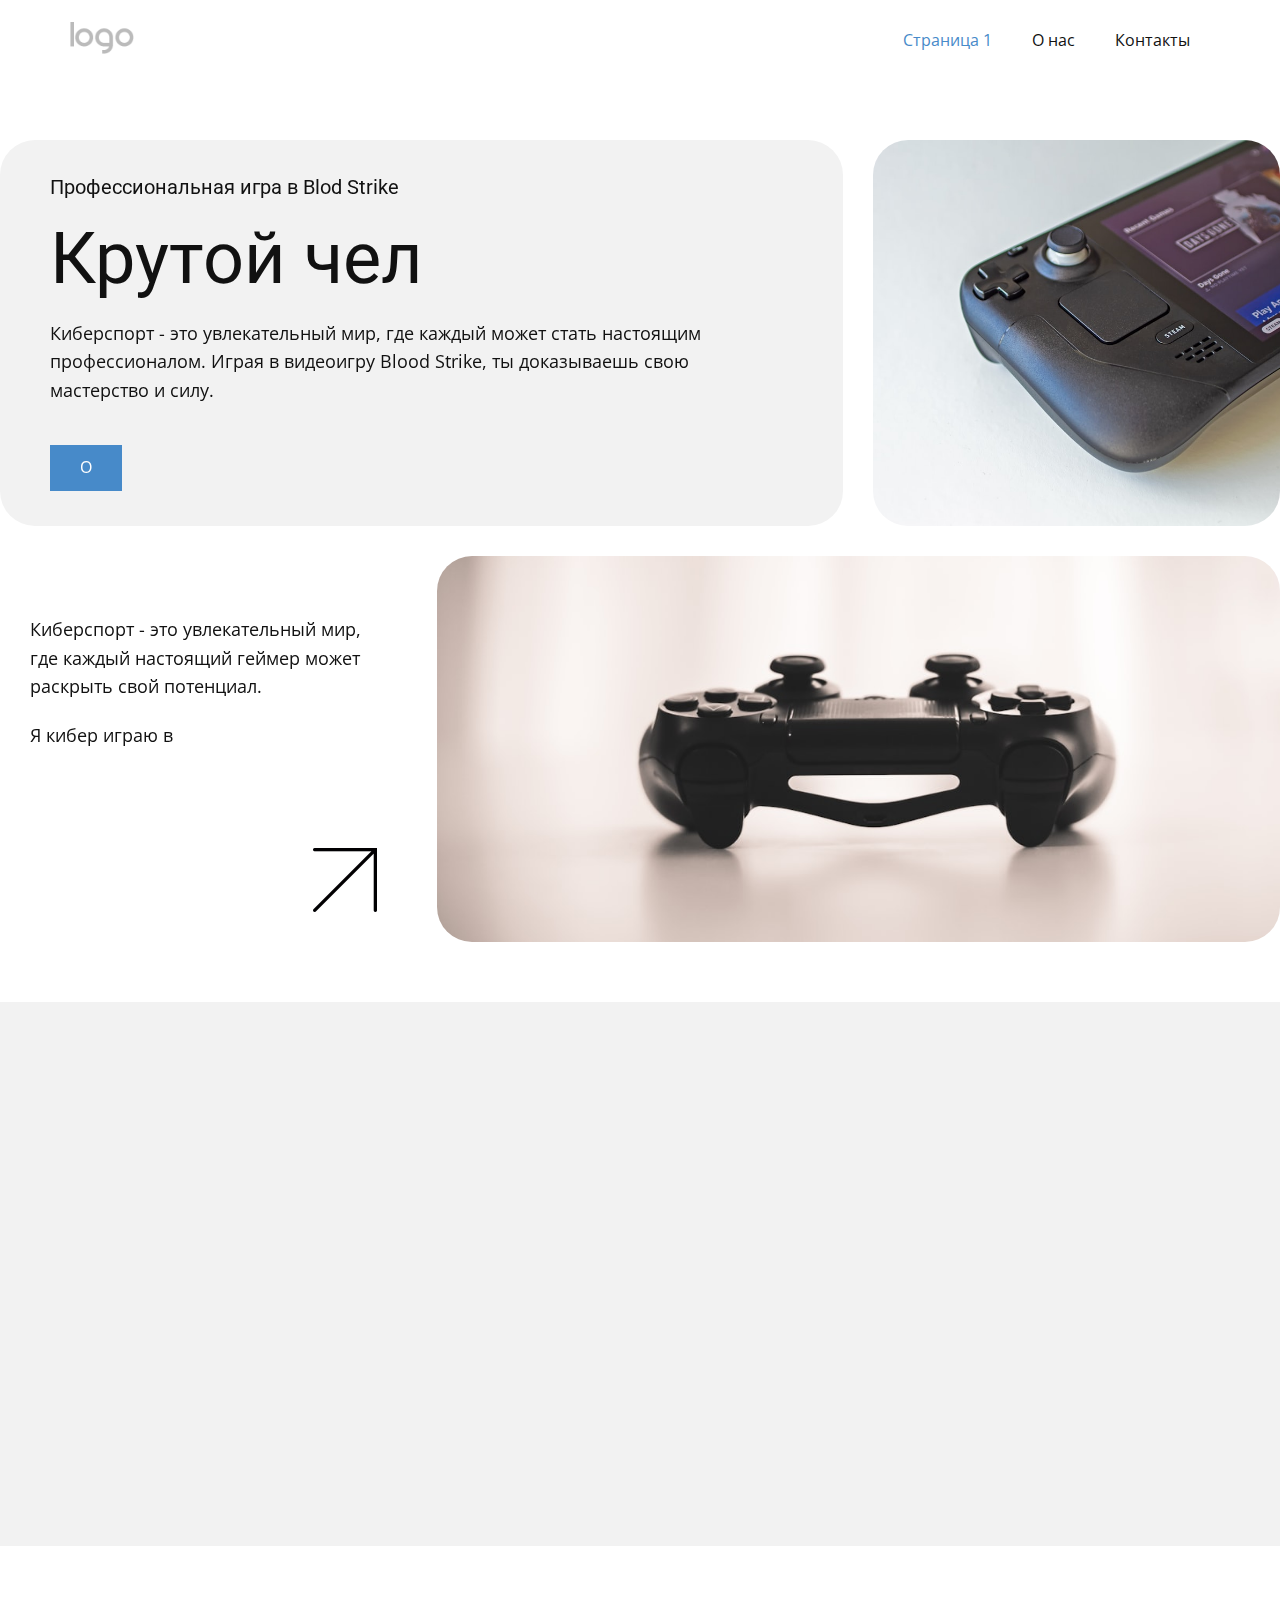
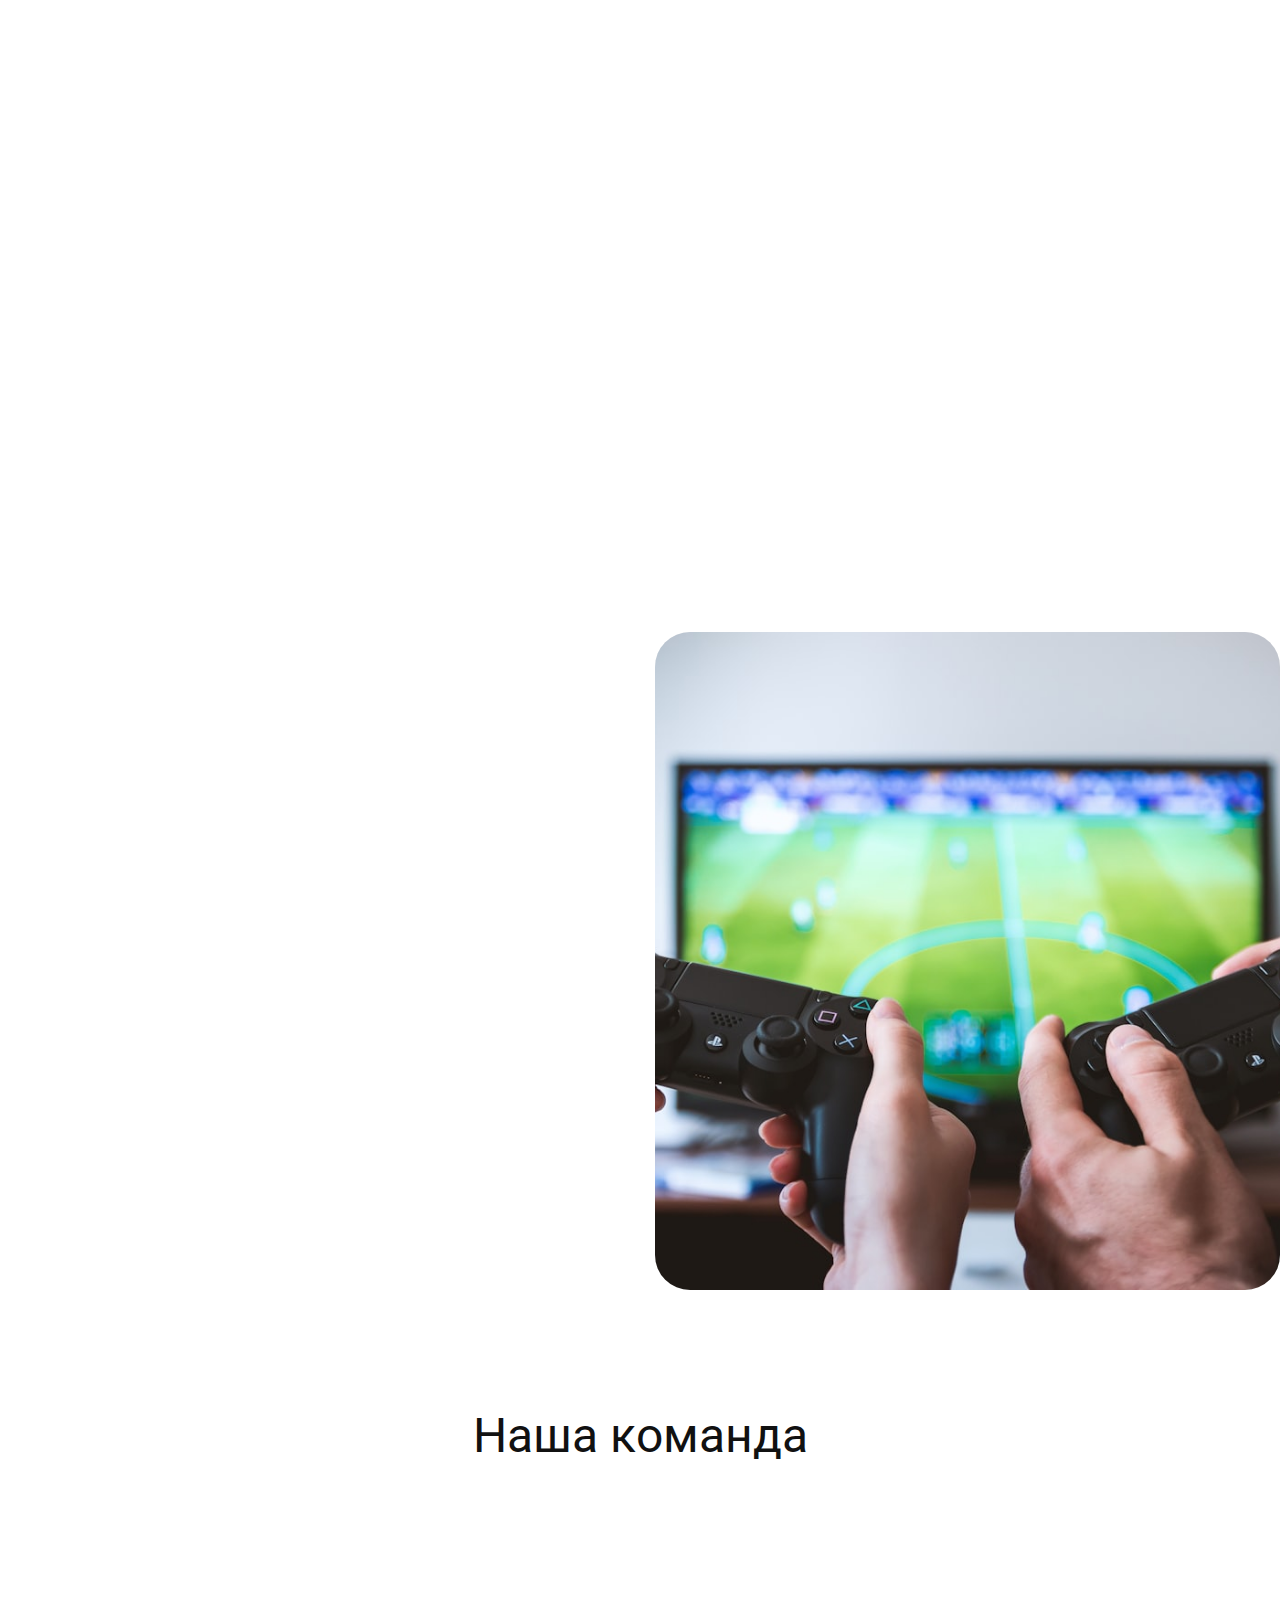
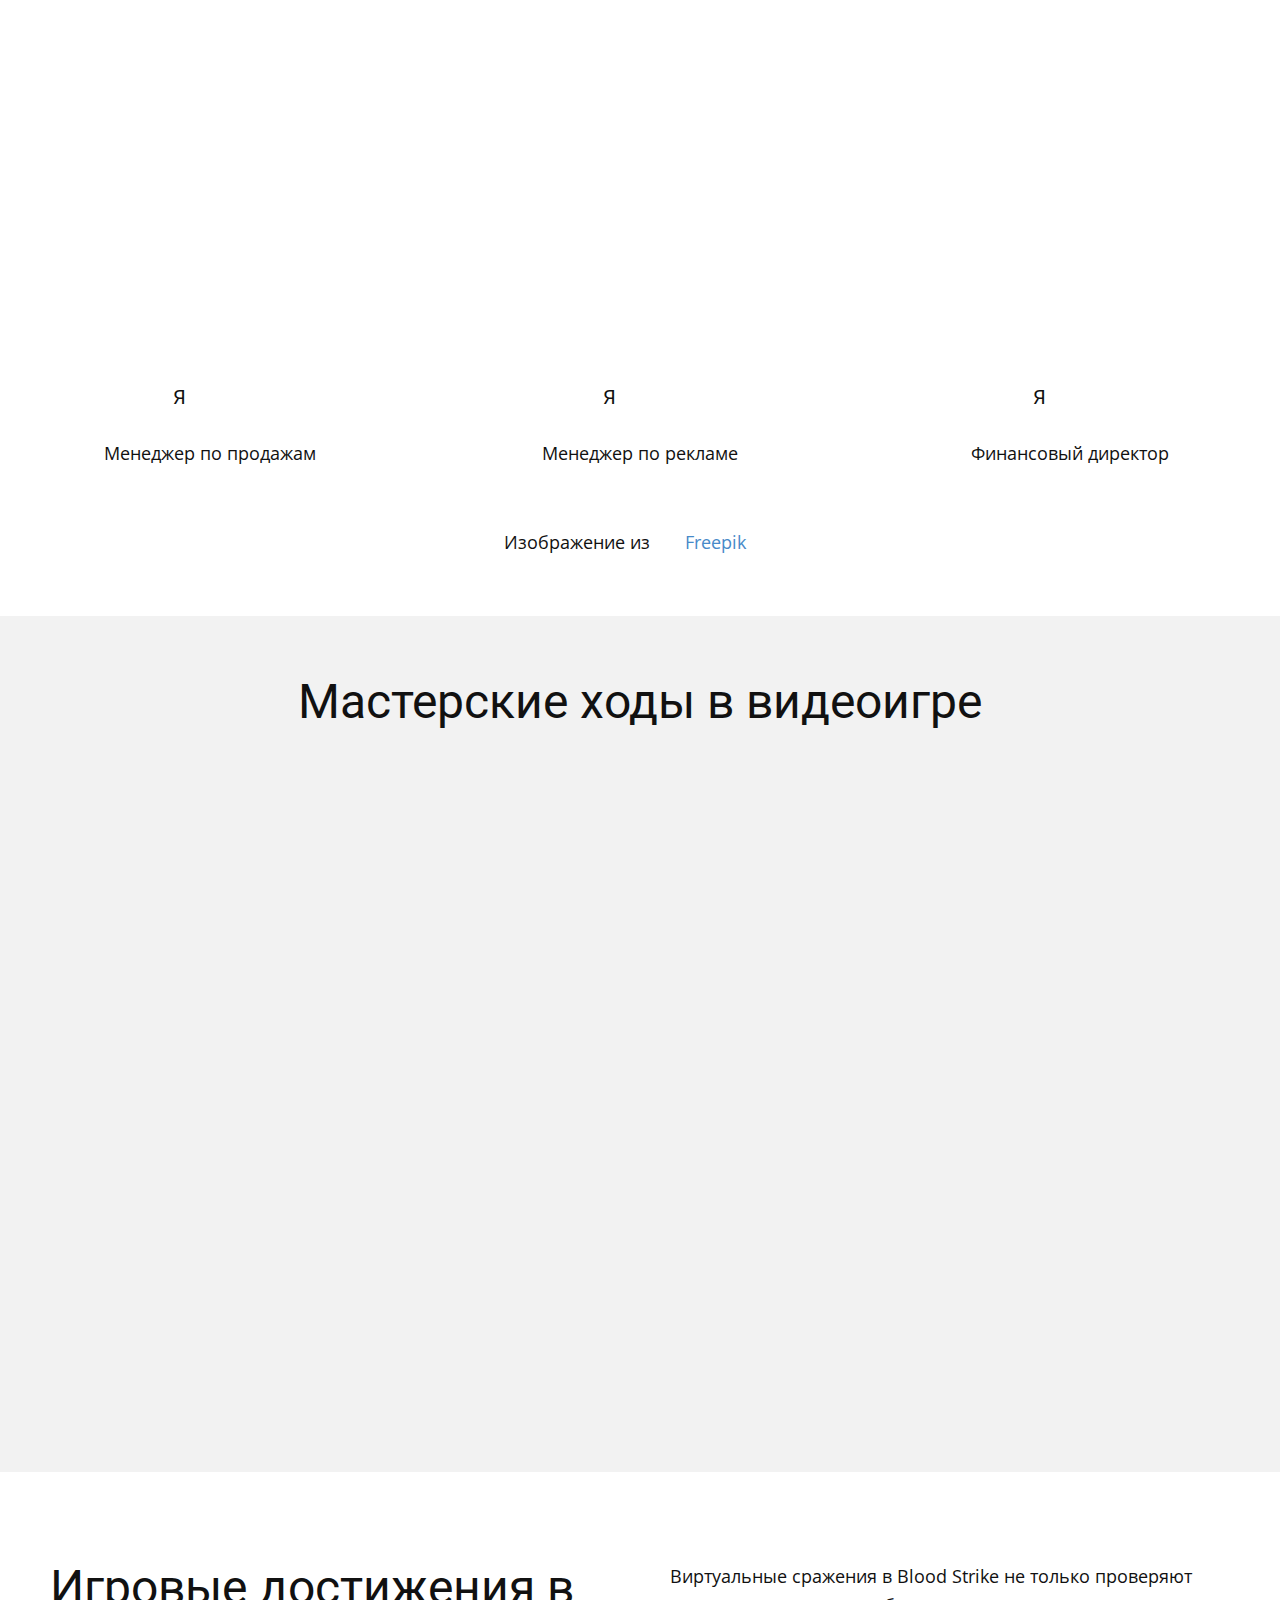
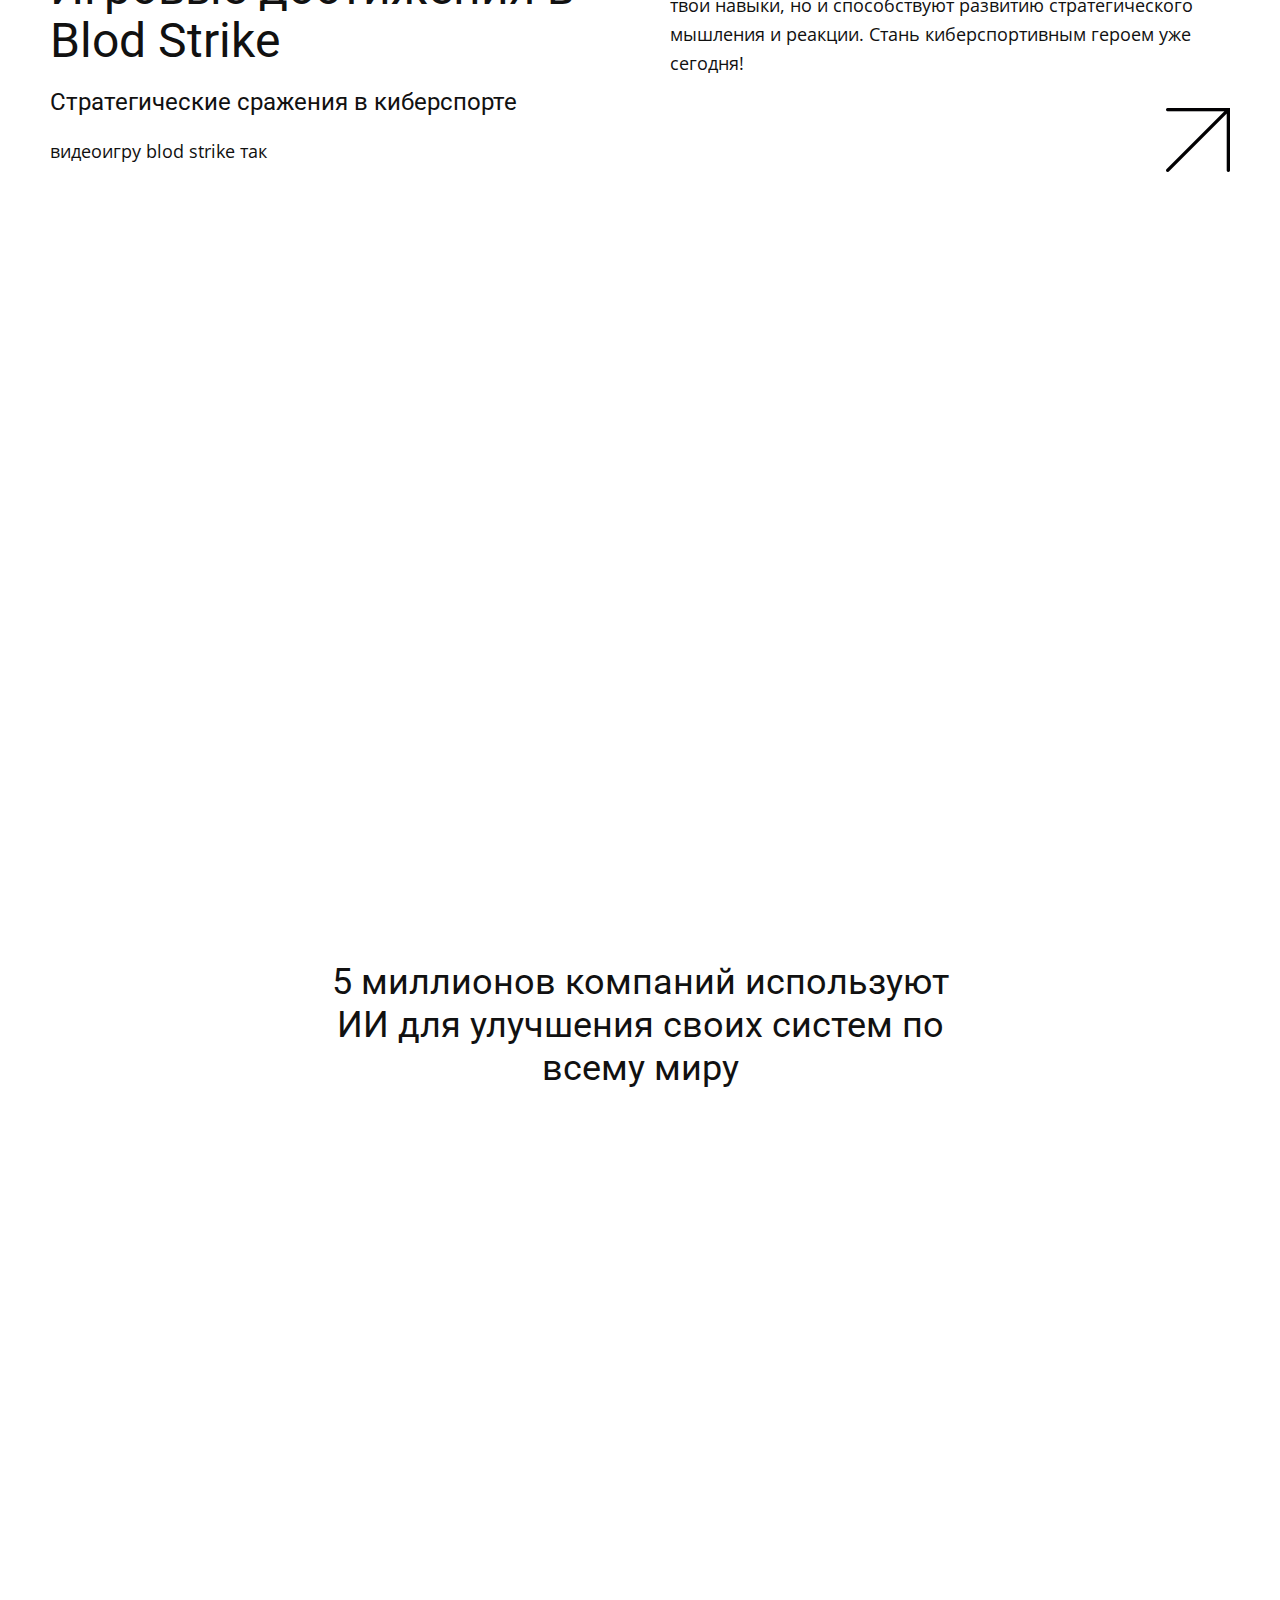
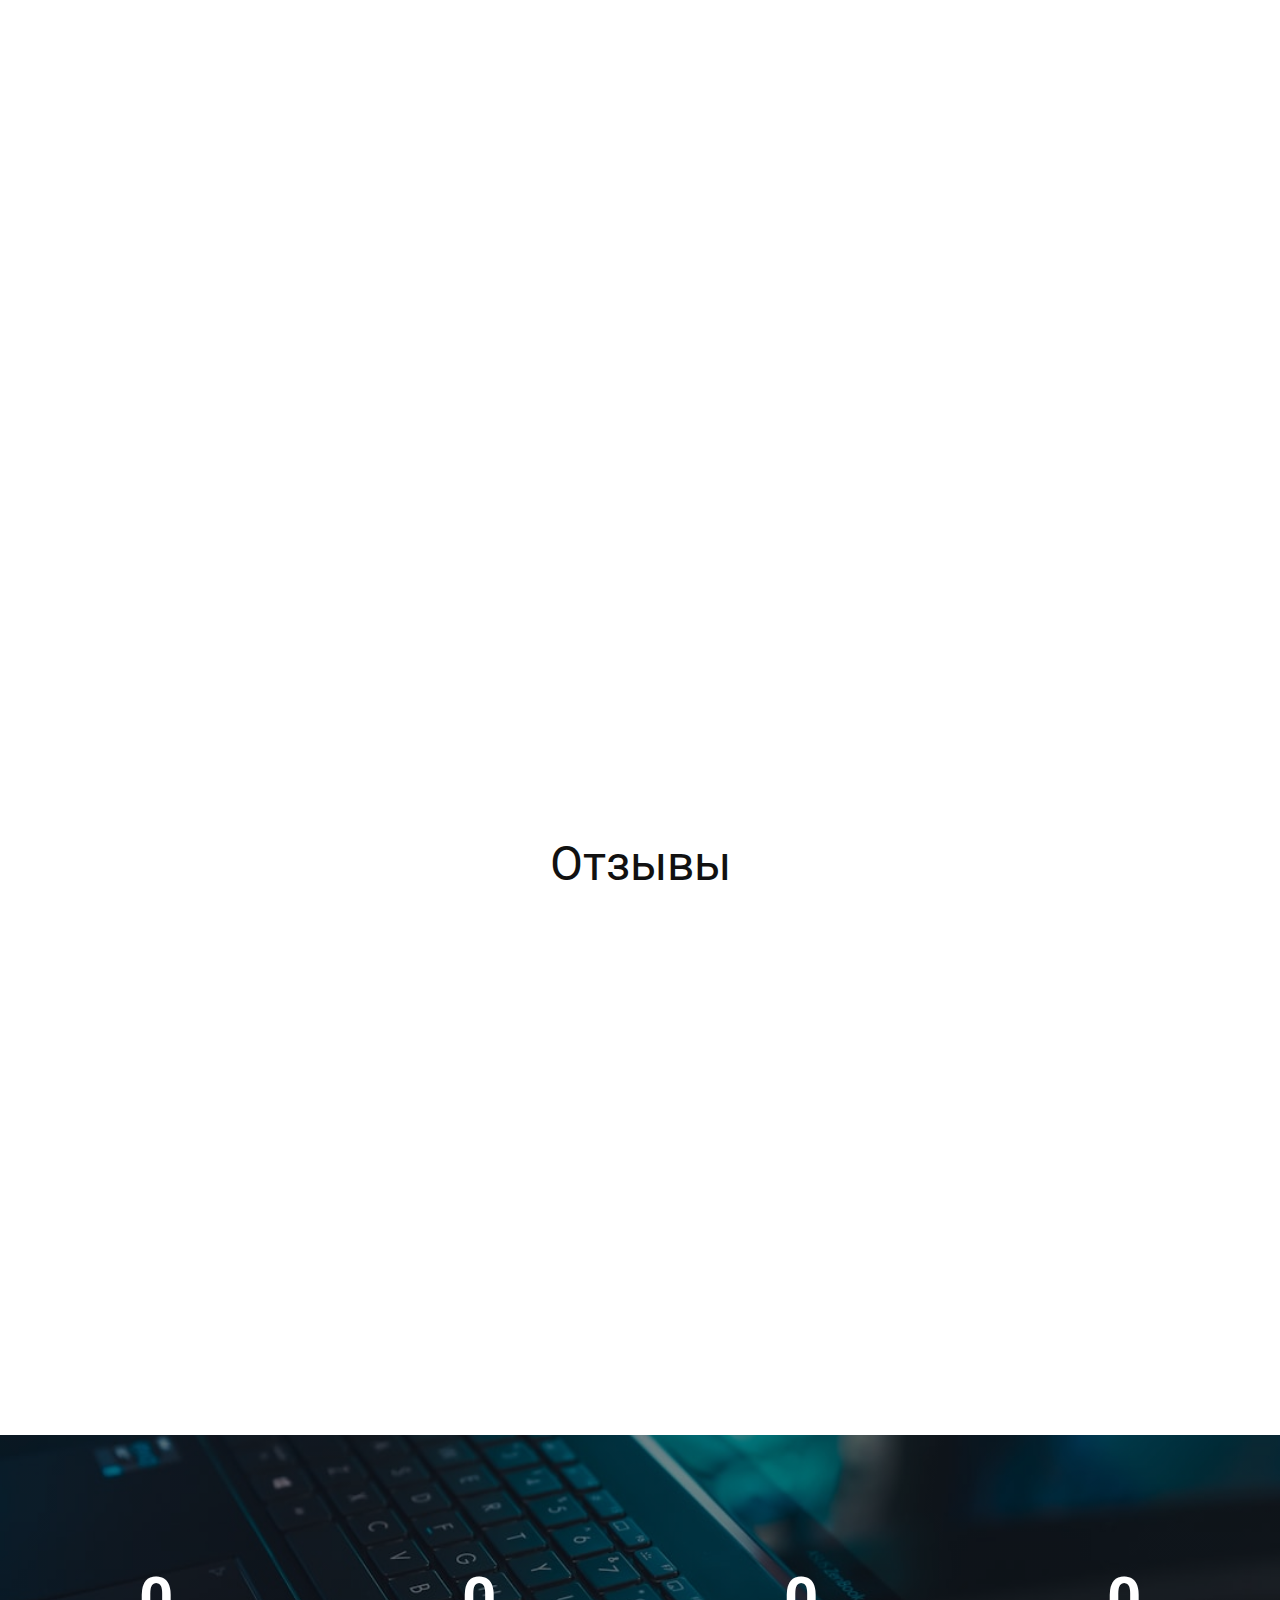
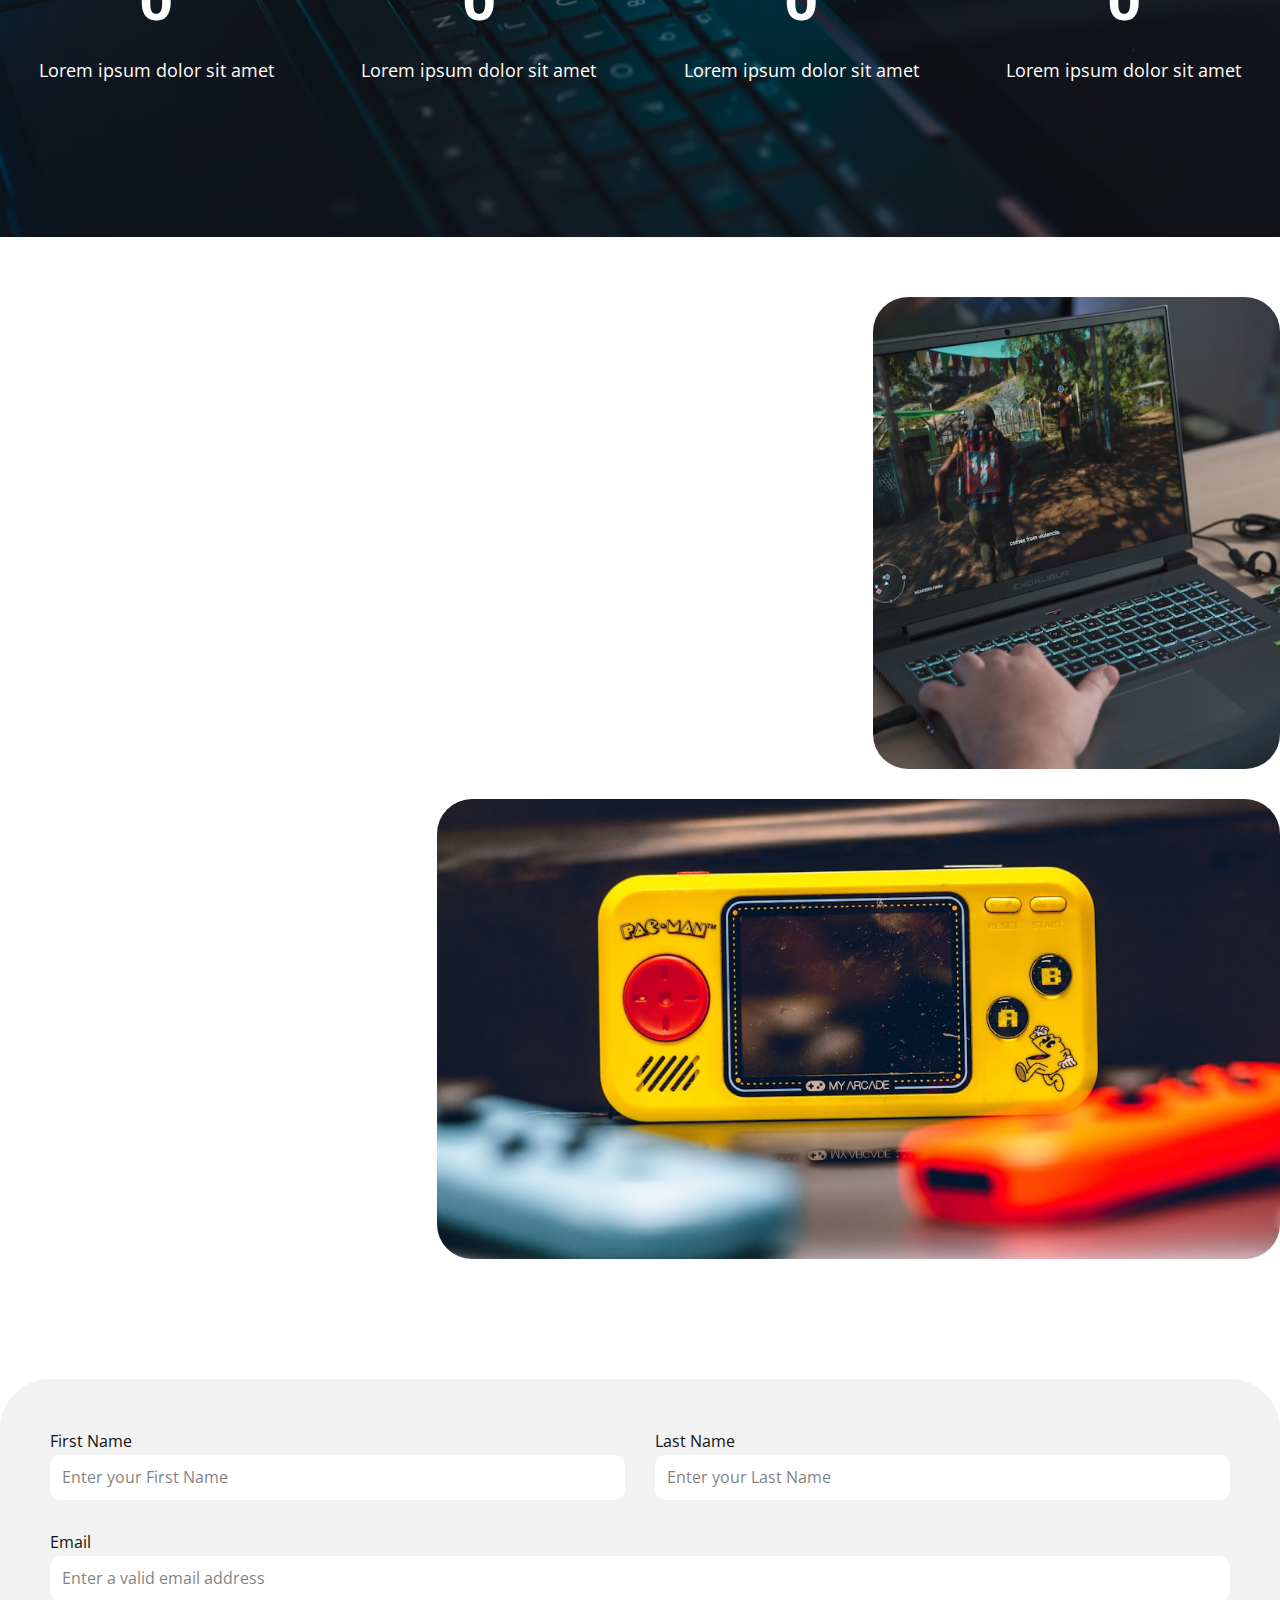
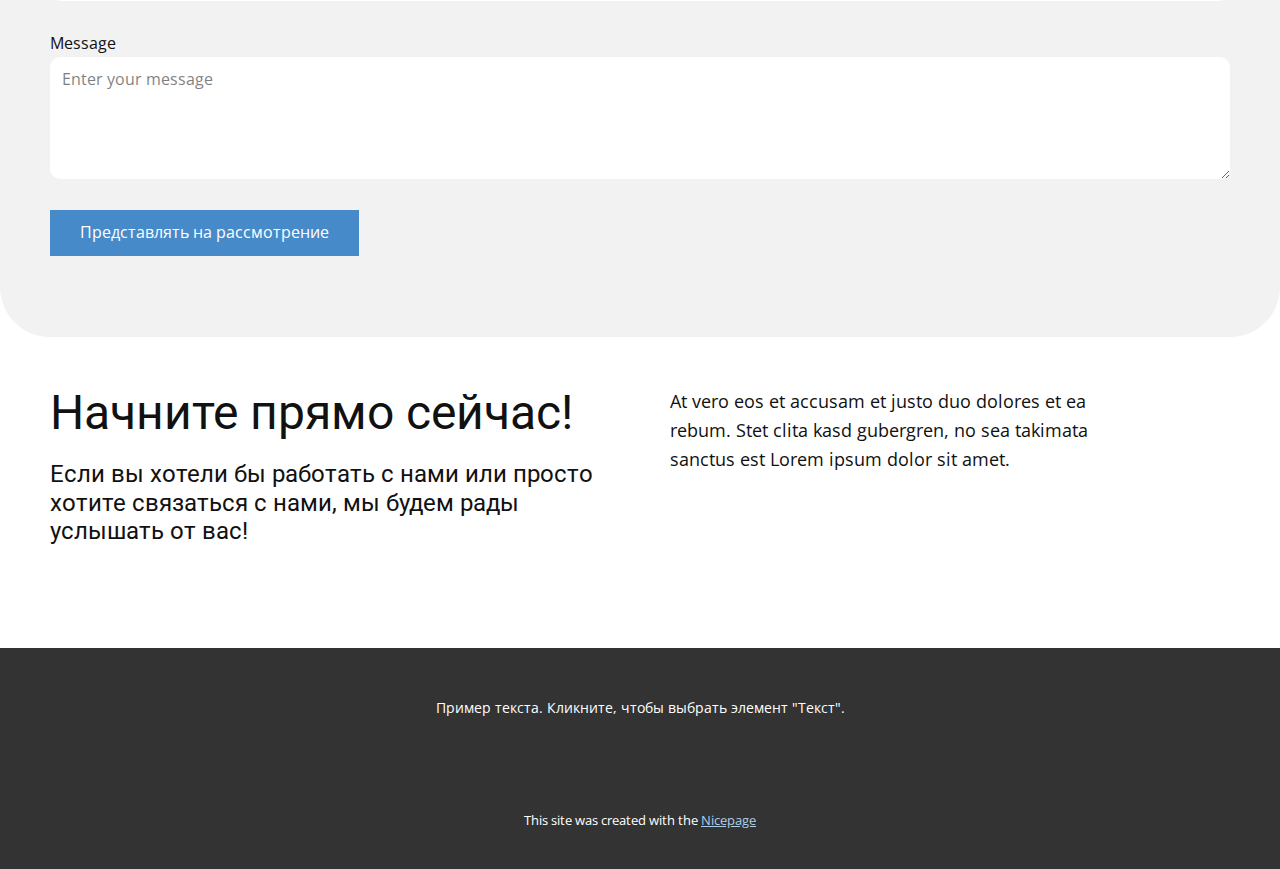
<file: index.html>
<!DOCTYPE html>
<html style="font-size: 16px;" lang="ru"><head>
    <meta name="viewport" content="width=device-width, initial-scale=1.0">
    <meta charset="utf-8">
    <meta name="keywords" content="Крутой чел, Геймер стайл, Наша команда, Мастерские ходы в видеоигре, Игровые достижения в Blod Strike, Отзывы, Экшн мастер, Начните прямо сейчас!">
    <meta name="description" content="">
    <title>Страница 1</title>
    <link rel="stylesheet" href="nicepage.css" media="screen">
<link rel="stylesheet" href="index.css" media="screen">
    <script class="u-script" type="text/javascript" src="jquery.js" defer=""></script>
    <script class="u-script" type="text/javascript" src="nicepage.js" defer=""></script>
    <meta name="generator" content="Nicepage 6.21.1, nicepage.com">
    <meta name="referrer" content="origin">
    <link id="u-theme-google-font" rel="stylesheet" href="https://fonts.googleapis.com/css?family=Roboto:100,100i,300,300i,400,400i,500,500i,700,700i,900,900i|Open+Sans:300,300i,400,400i,500,500i,600,600i,700,700i,800,800i">
    
    
    
    
    
    
    
    
    
    
    
    
    
    
    
    <script type="application/ld+json">{
		"@context": "http://schema.org",
		"@type": "Organization",
		"name": "",
		"logo": "images/default-logo.png"
}</script>
    <meta name="theme-color" content="#478ac9">
    <meta property="og:title" content="Страница 1">
    <meta property="og:type" content="website">
  <meta data-intl-tel-input-cdn-path="intlTelInput/"></head>
  <body data-home-page="Страница-1.html" data-home-page-title="Страница 1" data-path-to-root="./" data-include-products="false" class="u-body u-xl-mode" data-lang="ru"><header class="u-clearfix u-header u-header" id="sec-9d9e"><div class="u-clearfix u-sheet u-valign-middle u-sheet-1">
        <a href="#" class="u-image u-logo u-image-1">
          <img src="images/default-logo.png" class="u-logo-image u-logo-image-1">
        </a>
        <nav class="u-menu u-menu-dropdown u-offcanvas u-menu-1">
          <div class="menu-collapse" style="font-size: 1rem; letter-spacing: 0px;">
            <a class="u-button-style u-custom-left-right-menu-spacing u-custom-padding-bottom u-custom-top-bottom-menu-spacing u-hamburger-link u-nav-link u-text-active-palette-1-base u-text-hover-palette-2-base" href="#">
              <svg class="u-svg-link" viewBox="0 0 24 24"><use xlink:href="#menu-hamburger"></use></svg>
              <svg class="u-svg-content" version="1.1" id="menu-hamburger" viewBox="0 0 16 16" x="0px" y="0px" xmlns:xlink="http://www.w3.org/1999/xlink" xmlns="http://www.w3.org/2000/svg"><g><rect y="1" width="16" height="2"></rect><rect y="7" width="16" height="2"></rect><rect y="13" width="16" height="2"></rect>
</g></svg>
            </a>
          </div>
          <div class="u-nav-container">
            <ul class="u-nav u-unstyled u-nav-1"><li class="u-nav-item"><a class="u-button-style u-nav-link u-text-active-palette-1-base u-text-hover-palette-2-base" href="./" style="padding: 10px 20px;">Страница 1</a>
</li><li class="u-nav-item"><a class="u-button-style u-nav-link u-text-active-palette-1-base u-text-hover-palette-2-base" href="О-нас.html" style="padding: 10px 20px;">О нас</a>
</li><li class="u-nav-item"><a class="u-button-style u-nav-link u-text-active-palette-1-base u-text-hover-palette-2-base" href="Контакты.html" style="padding: 10px 20px;">Контакты</a>
</li></ul>
          </div>
          <div class="u-nav-container-collapse">
            <div class="u-black u-container-style u-inner-container-layout u-opacity u-opacity-95 u-sidenav">
              <div class="u-inner-container-layout u-sidenav-overflow">
                <div class="u-menu-close"></div>
                <ul class="u-align-center u-nav u-popupmenu-items u-unstyled u-nav-2"><li class="u-nav-item"><a class="u-button-style u-nav-link" href="./">Страница 1</a>
</li><li class="u-nav-item"><a class="u-button-style u-nav-link" href="О-нас.html">О нас</a>
</li><li class="u-nav-item"><a class="u-button-style u-nav-link" href="Контакты.html">Контакты</a>
</li></ul>
              </div>
            </div>
            <div class="u-black u-menu-overlay u-opacity u-opacity-70"></div>
          </div>
        </nav>
      </div></header> 
    <section class="u-clearfix u-valign-middle u-section-1" id="sec-7e2e">
      <div class="data-layout-selected u-clearfix u-expanded-width u-gutter-30 u-layout-wrap u-layout-wrap-1">
        <div class="u-gutter-0 u-layout">
          <div class="u-layout-col">
            <div class="u-size-30">
              <div class="u-layout-row">
                <div class="u-container-style u-grey-5 u-layout-cell u-radius u-shape-round u-size-40 u-layout-cell-1" data-animation-name="flipIn" data-animation-duration="3000" data-animation-delay="0" data-animation-direction="X">
                  <div class="u-container-layout u-valign-middle u-container-layout-1">
                    <h5 class="u-text u-text-default u-text-1">Профессиональная игра в Blod Strike</h5>
                    <h1 class="u-text u-text-default u-text-2">Крутой чел</h1>
                    <p class="u-text u-text-3">Киберспорт - это увлекательный мир, где каждый может стать настоящим профессионалом. Играя в видеоигру Blood Strike, ты доказываешь свою мастерство и силу.</p>
                    <a href="#" class="u-btn u-button-style u-btn-1">О</a>
                  </div>
                </div>
                <div class="u-container-style u-image u-image-round u-layout-cell u-radius u-size-20 u-image-1" data-image-width="425" data-image-height="283">
                  <div class="u-container-layout u-container-layout-2"></div>
                </div>
              </div>
            </div>
            <div class="u-size-30">
              <div class="u-layout-row">
                <div class="u-container-style u-layout-cell u-size-20 u-layout-cell-3" data-animation-name="flipIn" data-animation-duration="3000" data-animation-delay="0" data-animation-direction="X">
                  <div class="u-container-layout u-valign-bottom-lg u-valign-bottom-md u-valign-bottom-xl u-valign-top-sm u-valign-top-xs u-container-layout-3">
                    <p class="u-text u-text-default u-text-4">Киберспорт - это увлекательный мир, где каждый настоящий геймер может раскрыть свой потенциал.</p>
                    <p class="u-text u-text-default u-text-5">Я кибер играю в</p><span class="u-file-icon u-icon u-icon-1"><img src="images/20959.png" alt=""></span>
                  </div>
                </div>
                <div class="u-container-style u-image u-image-round u-layout-cell u-radius u-size-40 u-image-2" data-image-width="425" data-image-height="283">
                  <div class="u-container-layout u-container-layout-4"></div>
                </div>
              </div>
            </div>
          </div>
        </div>
      </div>
    </section>
    <section class="u-clearfix u-container-align-center u-grey-5 u-valign-middle-lg u-valign-middle-xl u-valign-middle-xs u-section-2" id="sec-ed4f">
      <div class="u-expanded-width u-list u-list-1">
        <div class="u-repeater u-repeater-1">
          <div class="u-container-align-center u-container-style u-list-item u-radius u-repeater-item u-shape-round u-white u-list-item-1" data-animation-name="flipIn" data-animation-duration="1000" data-animation-direction="X">
            <div class="u-container-layout u-similar-container u-valign-middle u-container-layout-1"><span class="u-align-center u-file-icon u-icon u-icon-1"><img src="images/8637218.png" alt=""></span>
              <h5 class="u-align-center u-text u-text-default-sm u-text-default-xs u-text-1">Кибер игра</h5>
              <p class="u-align-center u-text u-text-2">Киберспорт - это увлекательный мир, где каждый настоящий геймер может раскрыть свой потенциал.</p>
            </div>
          </div>
          <div class="u-container-align-center u-container-style u-list-item u-radius u-repeater-item u-shape-round u-white u-list-item-2" data-animation-name="flipIn" data-animation-duration="3000" data-animation-delay="0" data-animation-direction="X">
            <div class="u-container-layout u-similar-container u-valign-middle u-container-layout-2"><span class="u-align-center u-file-icon u-icon u-icon-2"><img src="images/1304170.png" alt=""></span>
              <h5 class="u-align-center u-text u-text-default-sm u-text-default-xs u-text-3">Видео битва</h5>
              <p class="u-align-center u-text u-text-4">Играя в видеоигру Blood Strike, ты погружаешься в захватывающую атмосферу сражений и соревнований.</p>
            </div>
          </div>
          <div class="u-container-align-center u-container-style u-list-item u-radius u-repeater-item u-shape-round u-white u-list-item-3" data-animation-name="flipIn" data-animation-duration="1000" data-animation-direction="X">
            <div class="u-container-layout u-similar-container u-valign-middle u-container-layout-3"><span class="u-align-center u-file-icon u-icon u-icon-3"><img src="images/4944569.png" alt=""></span>
              <h5 class="u-align-center u-text u-text-default-sm u-text-default-xs u-text-5">Блод страйк</h5>
              <p class="u-align-center u-text u-text-6">Только крутой человек способен пройти сложные уровни и одержать победу над оппонентами.</p>
            </div>
          </div>
        </div>
      </div>
    </section>
    <section class="skrollable u-clearfix u-image u-parallax u-section-3" id="sec-6acf" data-image-width="425" data-image-height="283">
      <div class="u-clearfix u-sheet u-sheet-1"></div>
    </section>
    <section class="u-clearfix u-valign-middle u-section-4" id="sec-0cc5">
      <div class="data-layout-selected u-clearfix u-expanded-width u-gutter-30 u-layout-wrap u-layout-wrap-1">
        <div class="u-layout">
          <div class="u-layout-row">
            <div class="u-container-style u-grey-5 u-layout-cell u-radius u-shape-round u-size-30 u-layout-cell-1" data-animation-name="flipIn" data-animation-duration="3000" data-animation-delay="0" data-animation-direction="X">
              <div class="u-container-layout u-valign-bottom u-container-layout-1">
                <h2 class="u-text u-text-default u-text-1">Геймер стайл</h2>
                <h4 class="u-text u-text-2">Эпические поединки в киберспорте</h4>
                <p class="u-text u-text-3">Играя в видеоигру Blood Strike, ты погружаешься в захватывающую атмосферу сражений и соревнований.</p>
                <h6 class="u-text u-text-default u-text-4">Играю с увлечением в Blod Strike</h6>
              </div>
            </div>
            <div class="u-container-style u-gradient u-image u-layout-cell u-radius u-shape-round u-size-30 u-image-1" data-image-width="425" data-image-height="283">
              <div class="u-container-layout u-container-layout-2"></div>
            </div>
          </div>
        </div>
      </div>
    </section>
    <section class="u-align-center u-clearfix u-container-align-center u-valign-middle-lg u-valign-middle-md u-valign-middle-sm u-valign-middle-xl u-section-5" id="sec-d340">
      <h2 class="u-align-center u-text u-text-default u-text-1">Наша команда</h2>
      <div class="u-expanded-width u-list u-list-1">
        <div class="u-repeater u-repeater-1">
          <div class="u-align-center u-container-style u-list-item u-repeater-item">
            <div class="u-container-layout u-similar-container u-valign-top u-container-layout-1">
              <img alt="" class="u-expanded-width u-image u-image-round u-radius u-image-1" data-image-width="425" data-image-height="283" src="images/photo-1494666144702-70d86c6cf884.jpeg" data-animation-name="flipIn" data-animation-duration="1000" data-animation-direction="X">
              <h5 class="u-text u-text-2">Я </h5>
              <p class="u-text u-text-3">Менеджер по продажам</p>
            </div>
          </div>
          <div class="u-align-center u-container-style u-list-item u-repeater-item">
            <div class="u-container-layout u-similar-container u-valign-top u-container-layout-2">
              <img alt="" class="custom-expanded u-expanded-width u-image u-image-round u-radius u-image-2" data-image-width="425" data-image-height="283" src="images/photo-1727846990874-a0e0503d9dde.jpeg" data-animation-name="flipIn" data-animation-duration="3000" data-animation-delay="0" data-animation-direction="X">
              <h5 class="u-text u-text-4">Я </h5>
              <p class="u-text u-text-5">Менеджер по рекламе</p>
            </div>
          </div>
          <div class="u-align-center u-container-style u-list-item u-repeater-item">
            <div class="u-container-layout u-similar-container u-valign-top u-container-layout-3">
              <img alt="" class="u-expanded-width u-image u-image-round u-radius u-image-3" data-image-width="425" data-image-height="283" src="images/photo-1640301133815-4bec64fca33f.jpeg" data-animation-name="flipIn" data-animation-duration="1000" data-animation-direction="X">
              <h5 class="u-text u-text-6">Я </h5>
              <p class="u-text u-text-7">Финансовый директор</p>
            </div>
          </div>
        </div>
      </div>
      <p class="u-align-center u-text u-text-default u-text-8">Изображение из <a href="freepik.com" class="u-active-none u-border-none u-btn u-btn-1 u-button-link u-button-style u-hover-none u-none u-text-palette-1-base">Freepik</a>
        <br>
      </p>
    </section>
    <section class="u-clearfix u-grey-5 u-section-6" id="sec-d06e">
      <h2 class="u-align-center u-text u-text-default u-text-1">Мастерские ходы в видеоигре</h2>
      <div class="u-expanded-width u-list u-list-1">
        <div class="u-repeater u-repeater-1">
          <div class="u-container-style u-list-item u-radius u-repeater-item u-shape-round u-white u-list-item-1" data-animation-name="flipIn" data-animation-duration="3000" data-animation-delay="0" data-animation-direction="X">
            <div class="u-container-layout u-similar-container u-container-layout-1"><span class="u-align-left u-file-icon u-icon u-icon-rounded u-palette-1-base u-radius u-text-white u-icon-1"><img src="images/3483127-d1c058cb.png" alt=""></span>
              <h5 class="u-align-left u-text u-text-default u-text-2">Увлекаюсь киберспортом в игре</h5>
              <p class="u-align-left u-text u-text-3">Секрет успеха - это твои навыки, реакция и стратегия, которые приносят тебе победу.</p>
            </div>
          </div>
          <div class="u-container-style u-list-item u-radius u-repeater-item u-shape-round u-white u-list-item-2" data-animation-name="flipIn" data-animation-duration="1000" data-animation-direction="X">
            <div class="u-container-layout u-similar-container u-container-layout-2"><span class="u-align-left u-file-icon u-icon u-icon-rounded u-palette-1-base u-radius u-text-white u-icon-2"><img src="images/8593364-08248f1e.png" alt=""></span>
              <h5 class="u-align-left u-text u-text-default u-text-4">Блестящая игра в Blod Strike</h5>
              <p class="u-align-left u-text u-text-5">Каждая победа в киберспорте делает тебя сильнее и увереннее в своих силах.</p>
            </div>
          </div>
          <div class="u-container-style u-list-item u-radius u-repeater-item u-shape-round u-white u-list-item-3" data-animation-name="flipIn" data-animation-duration="1000" data-animation-direction="X">
            <div class="u-container-layout u-similar-container u-container-layout-3"><span class="u-align-left u-file-icon u-icon u-icon-rounded u-palette-1-base u-radius u-text-white u-icon-3"><img src="images/2591945-7b224637.png" alt=""></span>
              <h5 class="u-align-left u-text u-text-default u-text-6">Топовые баталии в видеоигре</h5>
              <p class="u-align-left u-text u-text-7">Стань лучшим в мире Blood Strike, докажи свою мастерство и завоюй славу победителя!</p>
            </div>
          </div>
        </div>
      </div>
    </section>
    <section class="skrollable u-clearfix u-container-align-center u-valign-top-md u-valign-top-sm u-valign-top-xs u-section-7" id="sec-644e">
      <div class="data-layout-selected u-clearfix u-expanded-width u-layout-wrap u-layout-wrap-1">
        <div class="u-layout">
          <div class="u-layout-row">
            <div class="u-container-align-left u-container-style u-layout-cell u-size-30 u-layout-cell-1">
              <div class="u-container-layout u-valign-top u-container-layout-1">
                <h2 class="u-align-left u-text u-text-1">Игровые достижения в Blod Strike</h2>
                <h4 class="u-align-left u-text u-text-2">Стратегические сражения в киберспорте</h4>
                <p class="u-align-left u-text u-text-3">видеоигру blod strike так</p>
              </div>
            </div>
            <div class="u-container-style u-layout-cell u-size-30 u-layout-cell-2">
              <div class="u-container-layout u-valign-bottom u-container-layout-2">
                <p class="u-align-left u-text u-text-4">Виртуальные сражения в Blood Strike не только проверяют твои навыки, но и способствуют развитию стратегического мышления и реакции. Стань киберспортивным героем уже сегодня!</p><span class="u-align-left u-file-icon u-icon u-icon-1"><img src="images/20959.png" alt=""></span>
              </div>
            </div>
          </div>
        </div>
      </div>
      <div class="skrollable u-container-style u-expanded-width u-gradient u-group u-image u-parallax u-radius u-shape-round u-image-1" data-image-width="425" data-image-height="284">
        <div class="u-container-layout u-container-layout-3"></div>
      </div>
    </section>
    <section class="u-align-center u-clearfix u-container-align-center u-valign-bottom-sm u-valign-bottom-xs u-section-8" id="sec-9278">
      <h3 class="u-align-center u-text u-text-1">5 миллионов компаний используют ИИ для улучшения своих систем по всему миру</h3>
      <div class="u-expanded-width u-list u-list-1">
        <div class="u-repeater u-repeater-1">
          <div class="u-container-align-center u-container-style u-grey-5 u-list-item u-radius u-repeater-item u-shape-round u-list-item-1" data-animation-name="flipIn" data-animation-duration="1000" data-animation-direction="X">
            <div class="u-container-layout u-similar-container u-valign-middle u-container-layout-1">
              <img class="u-image u-image-contain u-image-default u-image-1" src="images/logo4.png" alt="" data-image-width="274" data-image-height="131">
              <h5 class="u-align-center u-text u-text-default u-text-2">Оги</h5>
              <p class="u-align-center u-text u-text-default u-text-3"> Stet clita kasd gubergren, no sea takimata sanctus est Lorem ipsum dolor sit amet.</p>
            </div>
          </div>
          <div class="u-container-align-center u-container-style u-grey-5 u-list-item u-radius u-repeater-item u-shape-round u-list-item-2" data-animation-name="flipIn" data-animation-duration="1000" data-animation-direction="X">
            <div class="u-container-layout u-similar-container u-valign-middle u-container-layout-2">
              <img class="u-image u-image-contain u-image-default u-image-2" src="images/logo5.png" alt="" data-image-width="153" data-image-height="124">
              <h5 class="u-align-center u-text u-text-default u-text-4">Элементы</h5>
              <p class="u-align-center u-text u-text-default u-text-5"> Stet clita kasd gubergren, no sea takimata sanctus est Lorem ipsum dolor sit amet.</p>
            </div>
          </div>
          <div class="u-container-align-center u-container-style u-grey-5 u-list-item u-radius u-repeater-item u-shape-round u-list-item-3" data-animation-name="flipIn" data-animation-duration="2000" data-animation-delay="0" data-animation-direction="X">
            <div class="u-container-layout u-similar-container u-valign-middle u-container-layout-3">
              <img class="u-image u-image-contain u-image-default u-image-3" src="images/logo8.png" alt="" data-image-width="401" data-image-height="152">
              <h5 class="u-align-center u-text u-text-default u-text-6">Целостная жизнь<br>
              </h5>
              <p class="u-align-center u-text u-text-default u-text-7"> Stet clita kasd gubergren, no sea takimata sanctus est Lorem ipsum dolor sit amet.</p>
            </div>
          </div>
          <div class="u-container-align-center u-container-style u-grey-5 u-list-item u-radius u-repeater-item u-shape-round u-list-item-4" data-animation-name="flipIn" data-animation-duration="1000" data-animation-direction="X">
            <div class="u-container-layout u-similar-container u-valign-middle u-container-layout-4">
              <img class="u-image u-image-contain u-image-default u-image-4" src="images/logo6.png" alt="" data-image-width="144" data-image-height="184">
              <h5 class="u-align-center u-text u-text-default u-text-8">Брайто</h5>
              <p class="u-align-center u-text u-text-default u-text-9"> Stet clita kasd gubergren, no sea takimata sanctus est Lorem ipsum dolor sit amet.</p>
            </div>
          </div>
        </div>
      </div>
    </section>
    <section class="skrollable u-clearfix u-image u-parallax u-section-9" id="sec-76ff" data-image-width="425" data-image-height="239">
      <div class="u-clearfix u-sheet u-sheet-1">
        <div class="u-container-style u-group u-radius u-shape-round u-white u-group-1" data-animation-name="customAnimationIn" data-animation-duration="2000" data-animation-delay="0">
          <div class="u-container-layout u-valign-top u-container-layout-1">
            <h3 class="u-text u-text-default u-text-1">Топ игра</h3>
            <p class="u-text u-text-default u-text-2">Только крутой человек способен пройти сложные уровни и одержать победу над оппонентами.</p><span class="u-file-icon u-icon u-icon-1" data-href="#"><img src="images/20959.png" alt=""></span>
          </div>
        </div>
      </div>
    </section>
    <section class="u-clearfix u-container-align-center u-valign-middle-lg u-valign-middle-md u-valign-middle-sm u-valign-middle-xl u-section-10" id="sec-76fd">
      <h2 class="u-align-center u-text u-text-default u-text-1">Отзывы</h2>
      <div class="u-expanded-width u-list u-list-1">
        <div class="u-repeater u-repeater-1">
          <div class="u-align-center u-container-align-center u-container-style u-grey-5 u-list-item u-radius u-repeater-item u-shape-round u-list-item-1" data-animation-name="flipIn" data-animation-duration="1000" data-animation-direction="X">
            <div class="u-container-layout u-similar-container u-valign-middle u-container-layout-1">
              <p class="u-align-center u-text u-text-2">Самая захватывающая видеоигра из всех, что я пробовал. Blod strike - это мой выбор номер один!</p>
              <div alt="" class="u-image u-image-circle u-image-1" src="" data-image-width="206" data-image-height="206"></div>
              <h5 class="u-align-center u-text u-text-3">Я </h5>
              <h6 class="u-align-center u-text u-text-4">Главный бухгалтер</h6>
            </div>
          </div>
          <div class="u-align-center u-container-align-center u-container-style u-grey-5 u-list-item u-radius u-repeater-item u-shape-round u-list-item-2" data-animation-name="flipIn" data-animation-duration="3000" data-animation-delay="0" data-animation-direction="X">
            <div class="u-container-layout u-similar-container u-valign-middle u-container-layout-2">
              <p class="u-align-center u-text u-text-5">Блестящая стратегия! Я кайфую играя в blod strike. Это нечто! Спасибо, что делаете это для нас!</p>
              <div alt="" class="u-image u-image-circle u-image-2" src="" data-image-width="128" data-image-height="128"></div>
              <h5 class="u-align-center u-text u-text-6">Я </h5>
              <h6 class="u-align-center u-text u-text-7">Бухгалтер-аудитор</h6>
            </div>
          </div>
        </div>
      </div>
    </section>
    <section class="u-align-center u-clearfix u-container-align-center u-image u-shading u-valign-middle-lg u-valign-middle-xl u-section-11" id="sec-3a1b" data-image-width="425" data-image-height="283">
      <div class="u-expanded-width u-list u-list-1">
        <div class="u-repeater u-repeater-1">
          <div class="u-align-center u-container-align-center u-container-style u-list-item u-repeater-item">
            <div class="u-container-layout u-similar-container u-valign-top u-container-layout-1">
              <h3 class="u-align-center u-text u-text-body-alt-color u-text-default u-text-1" data-animation-name="counter" data-animation-event="scroll" data-animation-duration="3000">92</h3>
              <p class="u-align-center u-text u-text-body-alt-color u-text-2">Lorem ipsum dolor sit amet</p>
            </div>
          </div>
          <div class="u-align-center u-container-align-center u-container-style u-list-item u-repeater-item">
            <div class="u-container-layout u-similar-container u-valign-top u-container-layout-2">
              <h3 class="u-align-center u-text u-text-body-alt-color u-text-default u-text-3" data-animation-name="counter" data-animation-event="scroll" data-animation-duration="3000">25</h3>
              <p class="u-align-center u-text u-text-body-alt-color u-text-4">Lorem ipsum dolor sit amet</p>
            </div>
          </div>
          <div class="u-align-center u-container-align-center u-container-style u-list-item u-repeater-item">
            <div class="u-container-layout u-similar-container u-valign-top u-container-layout-3">
              <h3 class="u-align-center u-text u-text-body-alt-color u-text-default u-text-5" data-animation-name="counter" data-animation-event="scroll" data-animation-duration="3000">37</h3>
              <p class="u-align-center u-text u-text-body-alt-color u-text-6">Lorem ipsum dolor sit amet</p>
            </div>
          </div>
          <div class="u-align-center u-container-align-center u-container-style u-list-item u-repeater-item">
            <div class="u-container-layout u-similar-container u-valign-top u-container-layout-4">
              <h3 class="u-align-center u-text u-text-body-alt-color u-text-default u-text-7" data-animation-name="counter" data-animation-event="scroll" data-animation-duration="3000">87</h3>
              <p class="u-align-center u-text u-text-body-alt-color u-text-8">Lorem ipsum dolor sit amet</p>
            </div>
          </div>
        </div>
      </div>
    </section>
    <section class="u-clearfix u-container-align-left u-valign-middle u-section-12" id="sec-ea29">
      <div class="data-layout-selected u-clearfix u-expanded-width u-gutter-30 u-layout-wrap u-layout-wrap-1">
        <div class="u-layout">
          <div class="u-layout-col">
            <div class="u-size-30">
              <div class="u-layout-row">
                <div class="u-container-align-left u-container-style u-layout-cell u-size-40 u-layout-cell-1" data-animation-name="flipIn" data-animation-duration="3000" data-animation-delay="0" data-animation-direction="X">
                  <div class="u-container-layout u-valign-middle u-container-layout-1">
                    <h5 class="u-align-left u-text u-text-default u-text-1">Блестящий игровой стиль в Blod Strike</h5>
                    <h2 class="u-align-left u-text u-text-2">Экшн мастер</h2>
                    <p class="u-align-left u-text u-text-3">Секрет успеха - это твои навыки, реакция и стратегия, которые приносят тебе победу.</p>
                    <h5 class="u-align-left u-text u-text-4">Увлекаюсь киберспортом в игре</h5>
                    <p class="u-align-left u-text u-text-5">Будь крутым человеком, достигая вершин в мире киберспорта с игрой Blood Strike. Уникальные возможности, эмоции и победы ждут тебя за каждым виртуальным углом. Присоединяйся к игре прямо сейчас!</p>
                  </div>
                </div>
                <div class="u-container-style u-image u-layout-cell u-radius u-shape-round u-size-20 u-image-1" data-image-width="425" data-image-height="239">
                  <div class="u-container-layout u-valign-middle-lg u-valign-middle-md u-valign-middle-sm u-valign-middle-xs u-container-layout-2"></div>
                </div>
              </div>
            </div>
            <div class="u-size-30">
              <div class="u-layout-row">
                <div class="u-container-style u-grey-5 u-layout-cell u-radius u-shape-round u-size-20 u-layout-cell-3" data-animation-name="flipIn" data-animation-duration="2000" data-animation-delay="0" data-animation-direction="X">
                  <div class="u-container-layout u-valign-middle u-container-layout-3">
                    <h5 class="u-text u-text-default u-text-6">Блестящая игра в Blod Strike</h5>
                    <p class="u-text u-text-default u-text-7">Киберспорт - это увлекательный мир, где каждый может стать настоящим профессионалом. Играя в видеоигру Blood Strike, ты доказываешь свою мастерство и силу.</p>
                  </div>
                </div>
                <div class="u-container-align-center u-container-style u-image u-image-round u-layout-cell u-radius u-size-40 u-image-2" data-image-width="425" data-image-height="239">
                  <div class="u-container-layout u-container-layout-4"></div>
                </div>
              </div>
            </div>
          </div>
        </div>
      </div>
    </section>
    <section class="u-align-center u-clearfix u-container-align-center u-section-13" id="sec-11c2">
      <div class="u-expanded-width u-form u-grey-5 u-radius u-form-1">
        <form action="https://forms.nicepagesrv.com/v2/form/process" class="u-clearfix u-form-spacing-30 u-form-vertical u-inner-form" source="email" name="form" style="padding: 50px;">
          <div class="u-form-group u-form-name u-form-partition-factor-2 u-form-group-1">
            <label for="name-ebb6" class="u-label">First Name</label>
            <input type="text" placeholder="Enter your First Name" id="name-ebb6" name="name-1" class="u-border-none u-input u-input-rectangle u-radius u-input-1" required="">
          </div>
          <div class="u-form-group u-form-name u-form-partition-factor-2 u-form-group-2">
            <label for="name-ebb6" class="u-label">Last Name</label>
            <input type="text" placeholder="Enter your Last Name" id="name-ebb6" name="name-2" class="u-border-none u-input u-input-rectangle u-radius u-input-2" required="">
          </div>
          <div class="u-form-email u-form-group">
            <label for="email-9807" class="u-label">Email</label>
            <input type="email" placeholder="Enter a valid email address" id="email-9807" name="email" class="u-border-none u-input u-input-rectangle u-radius u-input-3" required="">
          </div>
          <div class="u-form-group u-form-message">
            <label for="message-9807" class="u-label">Message</label>
            <textarea placeholder="Enter your message" rows="4" cols="50" id="message-9807" name="message" class="u-border-none u-input u-input-rectangle u-radius u-input-4" required=""></textarea>
          </div>
          <div class="u-align-left u-form-group u-form-submit">
            <a href="#" class="u-btn u-btn-submit u-button-style">Представлять на рассмотрение</a>
            <input type="submit" value="submit" class="u-form-control-hidden">
          </div>
          <div class="u-form-send-message u-form-send-success"> Thank you! Your message has been sent. </div>
          <div class="u-form-send-error u-form-send-message"> Unable to send your message. Please fix errors then try again. </div>
          <input type="hidden" value="" name="recaptchaResponse">
          <input type="hidden" name="formServices" value="1ccbb810-5eeb-c250-8516-c6c15ad8f90c">
        </form>
      </div>
      <div class="data-layout-selected u-clearfix u-expanded-width u-layout-wrap u-layout-wrap-1">
        <div class="u-layout">
          <div class="u-layout-row">
            <div class="u-container-style u-layout-cell u-size-30 u-layout-cell-1">
              <div class="u-container-layout u-valign-top u-container-layout-1">
                <h2 class="u-text u-text-default u-text-1">Начните прямо сейчас!</h2>
                <h4 class="u-text u-text-default u-text-2">Если вы хотели бы работать с нами или просто хотите связаться с нами, мы будем рады услышать от вас!</h4>
              </div>
            </div>
            <div class="u-container-style u-layout-cell u-size-30 u-layout-cell-2">
              <div class="u-container-layout u-valign-top-xs u-container-layout-2">
                <p class="u-text u-text-3"> At vero eos et accusam et justo duo dolores et ea rebum. Stet clita kasd gubergren, no sea takimata sanctus est Lorem ipsum dolor sit amet.</p>
              </div>
            </div>
          </div>
        </div>
      </div>
    </section>
    
    
    
    <footer class="u-align-center u-clearfix u-container-align-center u-footer u-grey-80 u-footer" id="sec-41ff"><div class="u-clearfix u-sheet u-sheet-1">
        <p class="u-small-text u-text u-text-variant u-text-1">Пример текста. Кликните, чтобы выбрать элемент "Текст".</p>
      </div></footer>
    <section class="u-backlink u-clearfix u-grey-80">
      <p class="u-text">
        <span>This site was created with the </span>
        <a class="u-link" href="https://nicepage.com/" target="_blank" rel="nofollow">
          <span>Nicepage</span>
        </a>
      </p>
    </section>
  
</body></html>
</file>
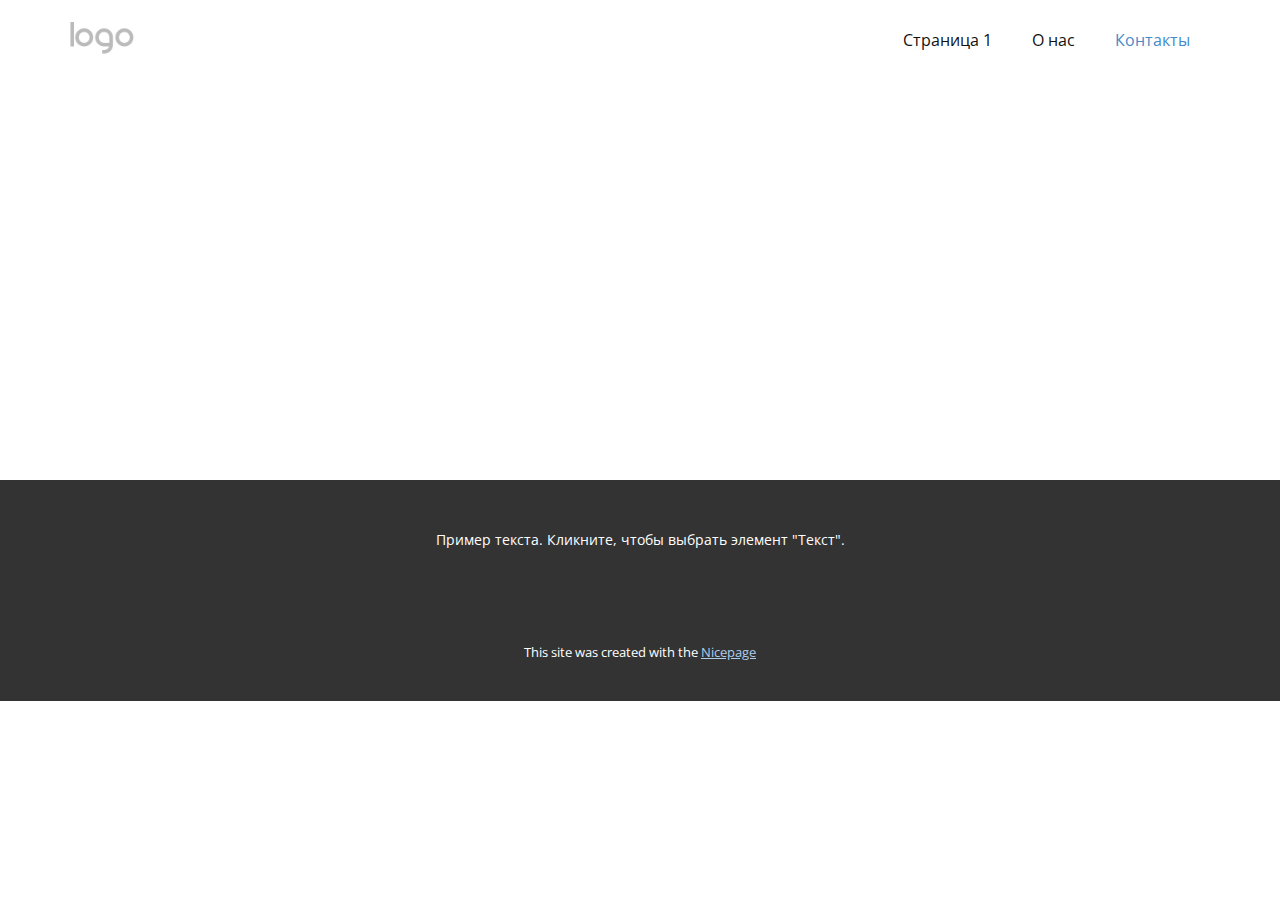
<file: Контакты.html>
<!DOCTYPE html>
<html style="font-size: 16px;" lang="ru"><head>
    <meta name="viewport" content="width=device-width, initial-scale=1.0">
    <meta charset="utf-8">
    <meta name="keywords" content="">
    <meta name="description" content="">
    <title>Контакты</title>
    <link rel="stylesheet" href="nicepage.css" media="screen">
<link rel="stylesheet" href="Контакты.css" media="screen">
    <script class="u-script" type="text/javascript" src="jquery.js" defer=""></script>
    <script class="u-script" type="text/javascript" src="nicepage.js" defer=""></script>
    <meta name="generator" content="Nicepage 6.21.1, nicepage.com">
    <link id="u-theme-google-font" rel="stylesheet" href="https://fonts.googleapis.com/css?family=Roboto:100,100i,300,300i,400,400i,500,500i,700,700i,900,900i|Open+Sans:300,300i,400,400i,500,500i,600,600i,700,700i,800,800i">
    
    
    
    <script type="application/ld+json">{
		"@context": "http://schema.org",
		"@type": "Organization",
		"name": "",
		"logo": "images/default-logo.png"
}</script>
    <meta name="theme-color" content="#478ac9">
    <meta property="og:title" content="Контакты">
    <meta property="og:type" content="website">
  <meta data-intl-tel-input-cdn-path="intlTelInput/"></head>
  <body data-path-to-root="./" data-include-products="false" class="u-body u-xl-mode" data-lang="ru"><header class="u-clearfix u-header u-header" id="sec-9d9e"><div class="u-clearfix u-sheet u-valign-middle u-sheet-1">
        <a href="#" class="u-image u-logo u-image-1">
          <img src="images/default-logo.png" class="u-logo-image u-logo-image-1">
        </a>
        <nav class="u-menu u-menu-dropdown u-offcanvas u-menu-1">
          <div class="menu-collapse" style="font-size: 1rem; letter-spacing: 0px;">
            <a class="u-button-style u-custom-left-right-menu-spacing u-custom-padding-bottom u-custom-top-bottom-menu-spacing u-hamburger-link u-nav-link u-text-active-palette-1-base u-text-hover-palette-2-base" href="#">
              <svg class="u-svg-link" viewBox="0 0 24 24"><use xlink:href="#menu-hamburger"></use></svg>
              <svg class="u-svg-content" version="1.1" id="menu-hamburger" viewBox="0 0 16 16" x="0px" y="0px" xmlns:xlink="http://www.w3.org/1999/xlink" xmlns="http://www.w3.org/2000/svg"><g><rect y="1" width="16" height="2"></rect><rect y="7" width="16" height="2"></rect><rect y="13" width="16" height="2"></rect>
</g></svg>
            </a>
          </div>
          <div class="u-nav-container">
            <ul class="u-nav u-unstyled u-nav-1"><li class="u-nav-item"><a class="u-button-style u-nav-link u-text-active-palette-1-base u-text-hover-palette-2-base" href="./" style="padding: 10px 20px;">Страница 1</a>
</li><li class="u-nav-item"><a class="u-button-style u-nav-link u-text-active-palette-1-base u-text-hover-palette-2-base" href="О-нас.html" style="padding: 10px 20px;">О нас</a>
</li><li class="u-nav-item"><a class="u-button-style u-nav-link u-text-active-palette-1-base u-text-hover-palette-2-base" href="Контакты.html" style="padding: 10px 20px;">Контакты</a>
</li></ul>
          </div>
          <div class="u-nav-container-collapse">
            <div class="u-black u-container-style u-inner-container-layout u-opacity u-opacity-95 u-sidenav">
              <div class="u-inner-container-layout u-sidenav-overflow">
                <div class="u-menu-close"></div>
                <ul class="u-align-center u-nav u-popupmenu-items u-unstyled u-nav-2"><li class="u-nav-item"><a class="u-button-style u-nav-link" href="./">Страница 1</a>
</li><li class="u-nav-item"><a class="u-button-style u-nav-link" href="О-нас.html">О нас</a>
</li><li class="u-nav-item"><a class="u-button-style u-nav-link" href="Контакты.html">Контакты</a>
</li></ul>
              </div>
            </div>
            <div class="u-black u-menu-overlay u-opacity u-opacity-70"></div>
          </div>
        </nav>
      </div></header>
    <section class="u-clearfix u-section-1" id="sec-c303">
      <div class="u-clearfix u-sheet u-sheet-1"></div>
    </section>
    
    
    
    <footer class="u-align-center u-clearfix u-container-align-center u-footer u-grey-80 u-footer" id="sec-41ff"><div class="u-clearfix u-sheet u-sheet-1">
        <p class="u-small-text u-text u-text-variant u-text-1">Пример текста. Кликните, чтобы выбрать элемент "Текст".</p>
      </div></footer>
    <section class="u-backlink u-clearfix u-grey-80">
      <p class="u-text">
        <span>This site was created with the </span>
        <a class="u-link" href="https://nicepage.com/" target="_blank" rel="nofollow">
          <span>Nicepage</span>
        </a>
      </p>
    </section>
  
</body></html>
</file>
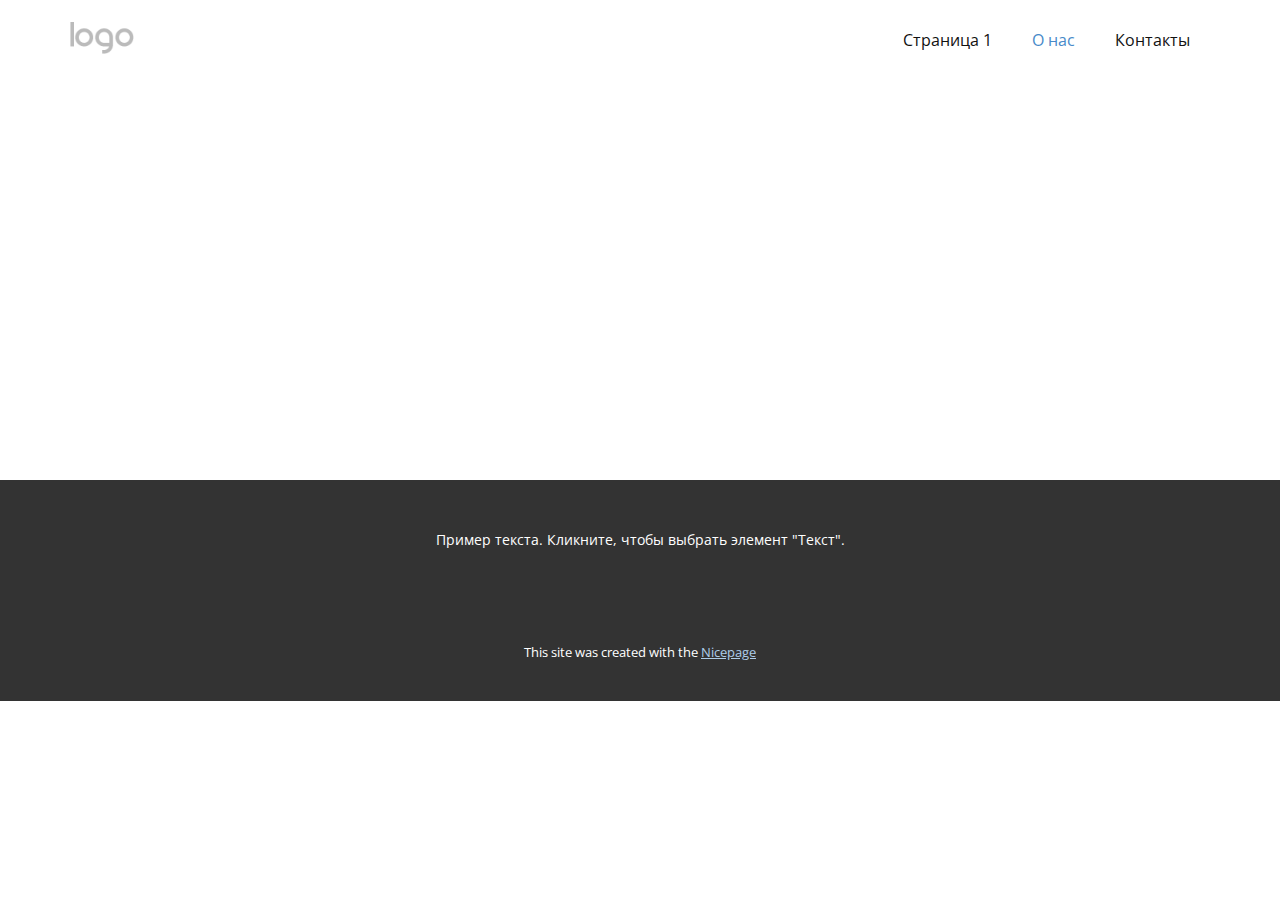
<file: О-нас.html>
<!DOCTYPE html>
<html style="font-size: 16px;" lang="ru"><head>
    <meta name="viewport" content="width=device-width, initial-scale=1.0">
    <meta charset="utf-8">
    <meta name="keywords" content="">
    <meta name="description" content="">
    <title>О нас</title>
    <link rel="stylesheet" href="nicepage.css" media="screen">
<link rel="stylesheet" href="О-нас.css" media="screen">
    <script class="u-script" type="text/javascript" src="jquery.js" defer=""></script>
    <script class="u-script" type="text/javascript" src="nicepage.js" defer=""></script>
    <meta name="generator" content="Nicepage 6.21.1, nicepage.com">
    <link id="u-theme-google-font" rel="stylesheet" href="https://fonts.googleapis.com/css?family=Roboto:100,100i,300,300i,400,400i,500,500i,700,700i,900,900i|Open+Sans:300,300i,400,400i,500,500i,600,600i,700,700i,800,800i">
    
    
    
    <script type="application/ld+json">{
		"@context": "http://schema.org",
		"@type": "Organization",
		"name": "",
		"logo": "images/default-logo.png"
}</script>
    <meta name="theme-color" content="#478ac9">
    <meta property="og:title" content="О нас">
    <meta property="og:type" content="website">
  <meta data-intl-tel-input-cdn-path="intlTelInput/"></head>
  <body data-path-to-root="./" data-include-products="false" class="u-body u-xl-mode" data-lang="ru"><header class="u-clearfix u-header u-header" id="sec-9d9e"><div class="u-clearfix u-sheet u-valign-middle u-sheet-1">
        <a href="#" class="u-image u-logo u-image-1">
          <img src="images/default-logo.png" class="u-logo-image u-logo-image-1">
        </a>
        <nav class="u-menu u-menu-dropdown u-offcanvas u-menu-1">
          <div class="menu-collapse" style="font-size: 1rem; letter-spacing: 0px;">
            <a class="u-button-style u-custom-left-right-menu-spacing u-custom-padding-bottom u-custom-top-bottom-menu-spacing u-hamburger-link u-nav-link u-text-active-palette-1-base u-text-hover-palette-2-base" href="#">
              <svg class="u-svg-link" viewBox="0 0 24 24"><use xlink:href="#menu-hamburger"></use></svg>
              <svg class="u-svg-content" version="1.1" id="menu-hamburger" viewBox="0 0 16 16" x="0px" y="0px" xmlns:xlink="http://www.w3.org/1999/xlink" xmlns="http://www.w3.org/2000/svg"><g><rect y="1" width="16" height="2"></rect><rect y="7" width="16" height="2"></rect><rect y="13" width="16" height="2"></rect>
</g></svg>
            </a>
          </div>
          <div class="u-nav-container">
            <ul class="u-nav u-unstyled u-nav-1"><li class="u-nav-item"><a class="u-button-style u-nav-link u-text-active-palette-1-base u-text-hover-palette-2-base" href="./" style="padding: 10px 20px;">Страница 1</a>
</li><li class="u-nav-item"><a class="u-button-style u-nav-link u-text-active-palette-1-base u-text-hover-palette-2-base" href="О-нас.html" style="padding: 10px 20px;">О нас</a>
</li><li class="u-nav-item"><a class="u-button-style u-nav-link u-text-active-palette-1-base u-text-hover-palette-2-base" href="Контакты.html" style="padding: 10px 20px;">Контакты</a>
</li></ul>
          </div>
          <div class="u-nav-container-collapse">
            <div class="u-black u-container-style u-inner-container-layout u-opacity u-opacity-95 u-sidenav">
              <div class="u-inner-container-layout u-sidenav-overflow">
                <div class="u-menu-close"></div>
                <ul class="u-align-center u-nav u-popupmenu-items u-unstyled u-nav-2"><li class="u-nav-item"><a class="u-button-style u-nav-link" href="./">Страница 1</a>
</li><li class="u-nav-item"><a class="u-button-style u-nav-link" href="О-нас.html">О нас</a>
</li><li class="u-nav-item"><a class="u-button-style u-nav-link" href="Контакты.html">Контакты</a>
</li></ul>
              </div>
            </div>
            <div class="u-black u-menu-overlay u-opacity u-opacity-70"></div>
          </div>
        </nav>
      </div></header>
    <section class="u-clearfix u-section-1" id="sec-eb9b">
      <div class="u-clearfix u-sheet u-sheet-1"></div>
    </section>
    
    
    
    <footer class="u-align-center u-clearfix u-container-align-center u-footer u-grey-80 u-footer" id="sec-41ff"><div class="u-clearfix u-sheet u-sheet-1">
        <p class="u-small-text u-text u-text-variant u-text-1">Пример текста. Кликните, чтобы выбрать элемент "Текст".</p>
      </div></footer>
    <section class="u-backlink u-clearfix u-grey-80">
      <p class="u-text">
        <span>This site was created with the </span>
        <a class="u-link" href="https://nicepage.com/" target="_blank" rel="nofollow">
          <span>Nicepage</span>
        </a>
      </p>
    </section>
  
</body></html>
</file>
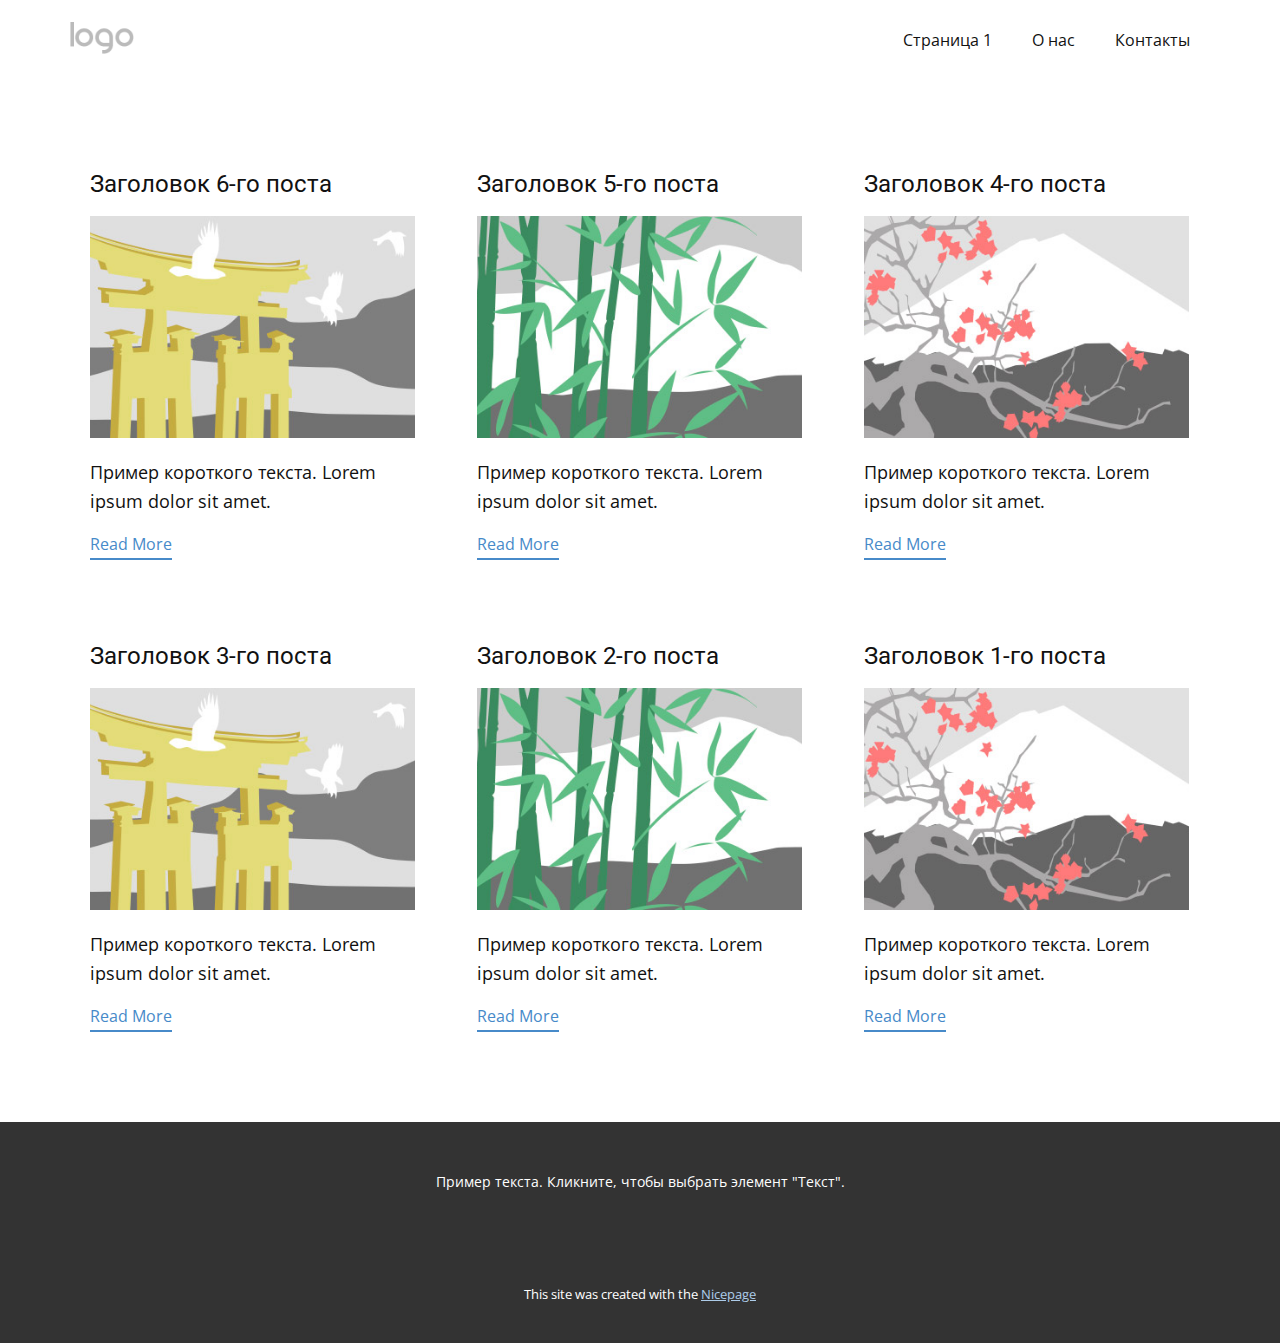
<file: blog/blog.html>
<!DOCTYPE html>
<html style="font-size: 16px;" lang="ru"><head>
    <meta name="viewport" content="width=device-width, initial-scale=1.0">
    <meta charset="utf-8">
    <meta name="keywords" content="">
    <meta name="description" content="">
    <title>Блог</title>
    <link rel="stylesheet" href="../nicepage.css" media="screen">
<link rel="stylesheet" href="../Blog-Template.css" media="screen">
    <script class="u-script" type="text/javascript" src="../jquery.js" defer=""></script>
    <script class="u-script" type="text/javascript" src="../nicepage.js" defer=""></script>
    <meta name="generator" content="Nicepage 6.21.1, nicepage.com">
    <link id="u-theme-google-font" rel="stylesheet" href="https://fonts.googleapis.com/css?family=Roboto:100,100i,300,300i,400,400i,500,500i,700,700i,900,900i|Open+Sans:300,300i,400,400i,500,500i,600,600i,700,700i,800,800i">
    
    
    
    <script type="application/ld+json">{
		"@context": "http://schema.org",
		"@type": "Organization",
		"name": "",
		"logo": "images/default-logo.png"
}</script>
    <meta name="theme-color" content="#478ac9">
  <meta data-intl-tel-input-cdn-path="intlTelInput/"></head>
  <body data-path-to-root="./" data-include-products="false" class="u-body u-xl-mode" data-lang="ru"><header class="u-clearfix u-header u-header" id="sec-9d9e"><div class="u-clearfix u-sheet u-valign-middle u-sheet-1">
        <a href="#" class="u-image u-logo u-image-1">
          <img src="../images/default-logo.png" class="u-logo-image u-logo-image-1">
        </a>
        <nav class="u-menu u-menu-dropdown u-offcanvas u-menu-1">
          <div class="menu-collapse" style="font-size: 1rem; letter-spacing: 0px;">
            <a class="u-button-style u-custom-left-right-menu-spacing u-custom-padding-bottom u-custom-top-bottom-menu-spacing u-hamburger-link u-nav-link u-text-active-palette-1-base u-text-hover-palette-2-base" href="#">
              <svg class="u-svg-link" viewBox="0 0 24 24"><use xlink:href="#menu-hamburger"></use></svg>
              <svg class="u-svg-content" version="1.1" id="menu-hamburger" viewBox="0 0 16 16" x="0px" y="0px" xmlns:xlink="http://www.w3.org/1999/xlink" xmlns="http://www.w3.org/2000/svg"><g><rect y="1" width="16" height="2"></rect><rect y="7" width="16" height="2"></rect><rect y="13" width="16" height="2"></rect>
</g></svg>
            </a>
          </div>
          <div class="u-nav-container">
            <ul class="u-nav u-unstyled u-nav-1"><li class="u-nav-item"><a class="u-button-style u-nav-link u-text-active-palette-1-base u-text-hover-palette-2-base" href="../" style="padding: 10px 20px;">Страница 1</a>
</li><li class="u-nav-item"><a class="u-button-style u-nav-link u-text-active-palette-1-base u-text-hover-palette-2-base" href="../О-нас.html" style="padding: 10px 20px;">О нас</a>
</li><li class="u-nav-item"><a class="u-button-style u-nav-link u-text-active-palette-1-base u-text-hover-palette-2-base" href="../Контакты.html" style="padding: 10px 20px;">Контакты</a>
</li></ul>
          </div>
          <div class="u-nav-container-collapse">
            <div class="u-black u-container-style u-inner-container-layout u-opacity u-opacity-95 u-sidenav">
              <div class="u-inner-container-layout u-sidenav-overflow">
                <div class="u-menu-close"></div>
                <ul class="u-align-center u-nav u-popupmenu-items u-unstyled u-nav-2"><li class="u-nav-item"><a class="u-button-style u-nav-link" href="../">Страница 1</a>
</li><li class="u-nav-item"><a class="u-button-style u-nav-link" href="../О-нас.html">О нас</a>
</li><li class="u-nav-item"><a class="u-button-style u-nav-link" href="../Контакты.html">Контакты</a>
</li></ul>
              </div>
            </div>
            <div class="u-black u-menu-overlay u-opacity u-opacity-70"></div>
          </div>
        </nav>
      </div></header>
    <section class="u-clearfix u-section-1" id="sec-db12">
      <div class="u-clearfix u-sheet u-valign-middle u-sheet-1"><!--blog--><!--blog_options_json--><!--{"type":"Recent","source":"","tags":"","count":""}--><!--/blog_options_json-->
        <div class="u-blog u-expanded-width u-repeater u-repeater-1"><!--blog_post-->
          <div class="u-blog-post u-container-style u-repeater-item u-white u-repeater-item-1">
            <div class="u-container-layout u-similar-container u-valign-top u-container-layout-1"><!--blog_post_header-->
              <h4 class="u-blog-control u-text u-text-1">
                <a class="u-post-header-link" href="../blog/пост-5.html">Заголовок 6-го поста</a>
              </h4><!--/blog_post_header--><!--blog_post_image-->
              <a class="u-post-header-link" href="../blog/пост-5.html"><img alt="" class="u-blog-control u-expanded-width u-image u-image-default u-image-1" src="../images/8ad73f3c.jpeg"></a><!--/blog_post_image--><!--blog_post_content-->
              <div class="u-blog-control u-post-content u-text u-text-2 fr-view">Пример короткого текста. Lorem ipsum dolor sit amet.</div><!--/blog_post_content--><!--blog_post_readmore-->
              <a href="../blog/пост-5.html" class="u-blog-control u-border-2 u-border-palette-1-base u-btn u-btn-rectangle u-button-style u-none u-btn-1"><!--blog_post_readmore_content--><!--options_json--><!--{"content":"Read More","defaultValue":"Читать дальше"}--><!--/options_json-->Read More<!--/blog_post_readmore_content--></a><!--/blog_post_readmore-->
            </div>
          </div><div class="u-blog-post u-container-style u-repeater-item u-video-cover u-white">
            <div class="u-container-layout u-similar-container u-valign-top u-container-layout-2"><!--blog_post_header-->
              <h4 class="u-blog-control u-text u-text-3">
                <a class="u-post-header-link" href="../blog/пост-4.html">Заголовок 5-го поста</a>
              </h4><!--/blog_post_header--><!--blog_post_image-->
              <a class="u-post-header-link" href="../blog/пост-4.html"><img alt="" class="u-blog-control u-expanded-width u-image u-image-default u-image-2" src="../images/68f64b9d.jpeg"></a><!--/blog_post_image--><!--blog_post_content-->
              <div class="u-blog-control u-post-content u-text u-text-4 fr-view">Пример короткого текста. Lorem ipsum dolor sit amet.</div><!--/blog_post_content--><!--blog_post_readmore-->
              <a href="../blog/пост-4.html" class="u-blog-control u-border-2 u-border-palette-1-base u-btn u-btn-rectangle u-button-style u-none u-btn-2"><!--blog_post_readmore_content--><!--options_json--><!--{"content":"Read More","defaultValue":"Читать дальше"}--><!--/options_json-->Read More<!--/blog_post_readmore_content--></a><!--/blog_post_readmore-->
            </div>
          </div><div class="u-blog-post u-container-style u-repeater-item u-video-cover u-white">
            <div class="u-container-layout u-similar-container u-valign-top u-container-layout-3"><!--blog_post_header-->
              <h4 class="u-blog-control u-text u-text-5">
                <a class="u-post-header-link" href="../blog/пост-3.html">Заголовок 4-го поста</a>
              </h4><!--/blog_post_header--><!--blog_post_image-->
              <a class="u-post-header-link" href="../blog/пост-3.html"><img alt="" class="u-blog-control u-expanded-width u-image u-image-default u-image-3" src="../images/0fd3416c.jpeg"></a><!--/blog_post_image--><!--blog_post_content-->
              <div class="u-blog-control u-post-content u-text u-text-6 fr-view">Пример короткого текста. Lorem ipsum dolor sit amet.</div><!--/blog_post_content--><!--blog_post_readmore-->
              <a href="../blog/пост-3.html" class="u-blog-control u-border-2 u-border-palette-1-base u-btn u-btn-rectangle u-button-style u-none u-btn-3"><!--blog_post_readmore_content--><!--options_json--><!--{"content":"Read More","defaultValue":"Читать дальше"}--><!--/options_json-->Read More<!--/blog_post_readmore_content--></a><!--/blog_post_readmore-->
            </div>
          </div><div class="u-blog-post u-container-style u-repeater-item u-white u-repeater-item-1">
            <div class="u-container-layout u-similar-container u-valign-top u-container-layout-1"><!--blog_post_header-->
              <h4 class="u-blog-control u-text u-text-1">
                <a class="u-post-header-link" href="../blog/пост-2.html">Заголовок 3-го поста</a>
              </h4><!--/blog_post_header--><!--blog_post_image-->
              <a class="u-post-header-link" href="../blog/пост-2.html"><img alt="" class="u-blog-control u-expanded-width u-image u-image-default u-image-1" src="../images/8ad73f3c.jpeg"></a><!--/blog_post_image--><!--blog_post_content-->
              <div class="u-blog-control u-post-content u-text u-text-2 fr-view">Пример короткого текста. Lorem ipsum dolor sit amet.</div><!--/blog_post_content--><!--blog_post_readmore-->
              <a href="../blog/пост-2.html" class="u-blog-control u-border-2 u-border-palette-1-base u-btn u-btn-rectangle u-button-style u-none u-btn-1"><!--blog_post_readmore_content--><!--options_json--><!--{"content":"Read More","defaultValue":"Читать дальше"}--><!--/options_json-->Read More<!--/blog_post_readmore_content--></a><!--/blog_post_readmore-->
            </div>
          </div><div class="u-blog-post u-container-style u-repeater-item u-video-cover u-white">
            <div class="u-container-layout u-similar-container u-valign-top u-container-layout-2"><!--blog_post_header-->
              <h4 class="u-blog-control u-text u-text-3">
                <a class="u-post-header-link" href="../blog/пост-1.html">Заголовок 2-го поста</a>
              </h4><!--/blog_post_header--><!--blog_post_image-->
              <a class="u-post-header-link" href="../blog/пост-1.html"><img alt="" class="u-blog-control u-expanded-width u-image u-image-default u-image-2" src="../images/68f64b9d.jpeg"></a><!--/blog_post_image--><!--blog_post_content-->
              <div class="u-blog-control u-post-content u-text u-text-4 fr-view">Пример короткого текста. Lorem ipsum dolor sit amet.</div><!--/blog_post_content--><!--blog_post_readmore-->
              <a href="../blog/пост-1.html" class="u-blog-control u-border-2 u-border-palette-1-base u-btn u-btn-rectangle u-button-style u-none u-btn-2"><!--blog_post_readmore_content--><!--options_json--><!--{"content":"Read More","defaultValue":"Читать дальше"}--><!--/options_json-->Read More<!--/blog_post_readmore_content--></a><!--/blog_post_readmore-->
            </div>
          </div><div class="u-blog-post u-container-style u-repeater-item u-video-cover u-white">
            <div class="u-container-layout u-similar-container u-valign-top u-container-layout-3"><!--blog_post_header-->
              <h4 class="u-blog-control u-text u-text-5">
                <a class="u-post-header-link" href="../blog/пост.html">Заголовок 1-го поста</a>
              </h4><!--/blog_post_header--><!--blog_post_image-->
              <a class="u-post-header-link" href="../blog/пост.html"><img alt="" class="u-blog-control u-expanded-width u-image u-image-default u-image-3" src="../images/0fd3416c.jpeg"></a><!--/blog_post_image--><!--blog_post_content-->
              <div class="u-blog-control u-post-content u-text u-text-6 fr-view">Пример короткого текста. Lorem ipsum dolor sit amet.</div><!--/blog_post_content--><!--blog_post_readmore-->
              <a href="../blog/пост.html" class="u-blog-control u-border-2 u-border-palette-1-base u-btn u-btn-rectangle u-button-style u-none u-btn-3"><!--blog_post_readmore_content--><!--options_json--><!--{"content":"Read More","defaultValue":"Читать дальше"}--><!--/options_json-->Read More<!--/blog_post_readmore_content--></a><!--/blog_post_readmore-->
            </div>
          </div><!--/blog_post--><!--blog_post-->
          <!--/blog_post--><!--blog_post-->
          <!--/blog_post-->
        </div><!--/blog-->
      </div>
    </section>
    
    
    
    <footer class="u-align-center u-clearfix u-container-align-center u-footer u-grey-80 u-footer" id="sec-41ff"><div class="u-clearfix u-sheet u-sheet-1">
        <p class="u-small-text u-text u-text-variant u-text-1">Пример текста. Кликните, чтобы выбрать элемент "Текст".</p>
      </div></footer>
    <section class="u-backlink u-clearfix u-grey-80">
      <p class="u-text">
        <span>This site was created with the </span>
        <a class="u-link" href="https://nicepage.com/" target="_blank" rel="nofollow">
          <span>Nicepage</span>
        </a>
      </p>
    </section>
  
</body></html>
</file>
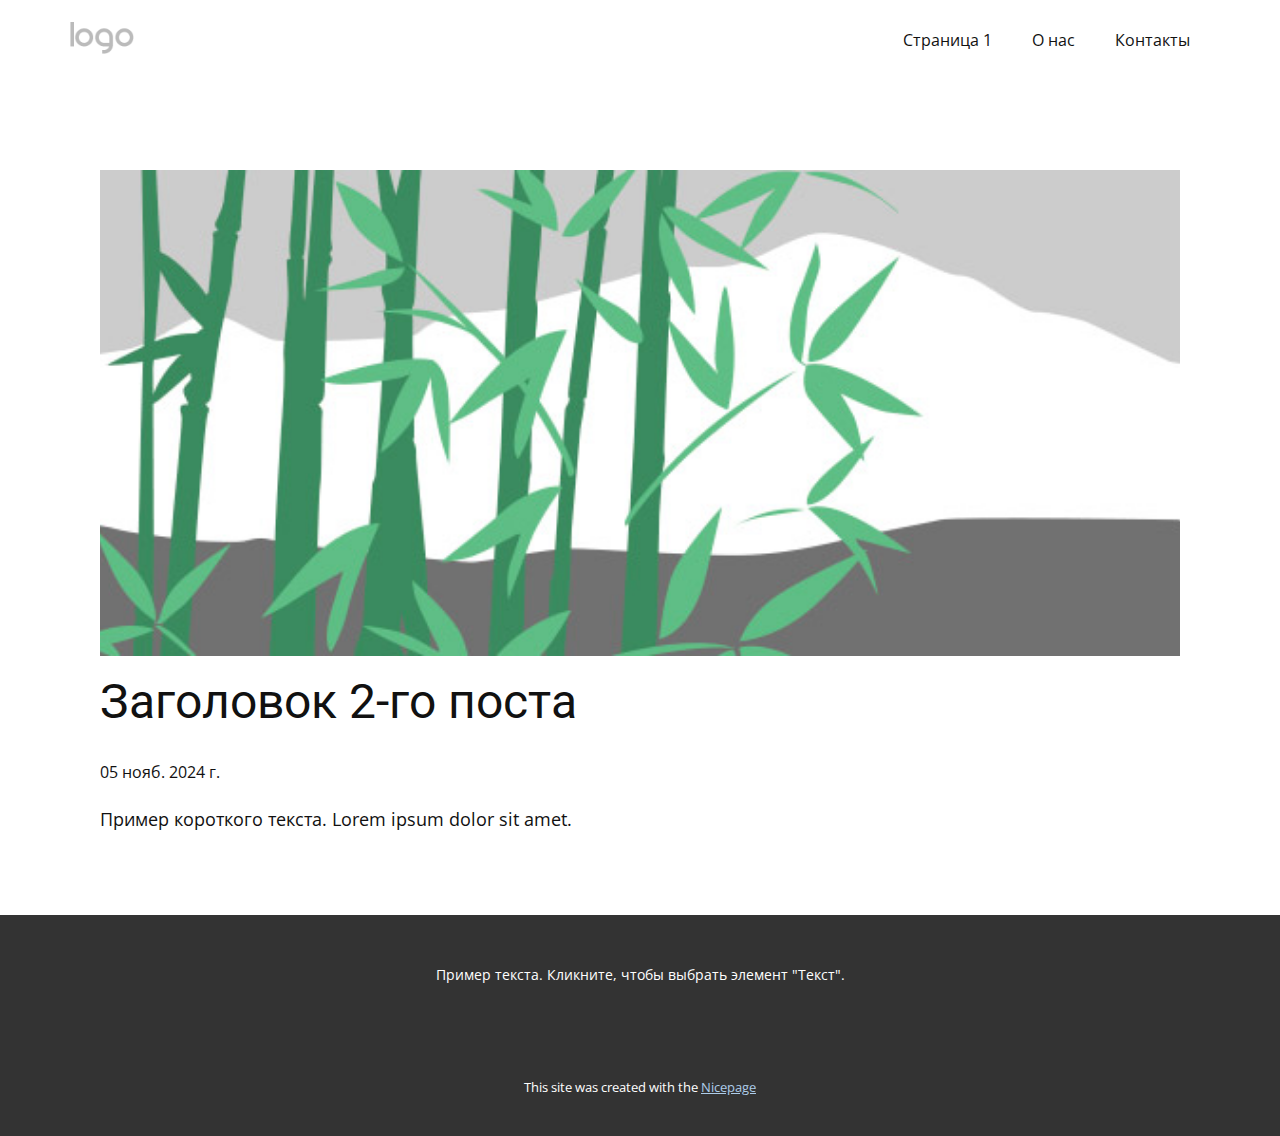
<file: blog/пост-1.html>
<!DOCTYPE html>
<html style="font-size: 16px;" lang="ru"><head>
    <meta name="viewport" content="width=device-width, initial-scale=1.0">
    <meta charset="utf-8">
    <meta name="keywords" content="Заголовок 1-го поста">
    <meta name="description" content="">
    <title>Заголовок 2-го поста</title>
    <link rel="stylesheet" href="../nicepage.css" media="screen">
<link rel="stylesheet" href="../Post-Template.css" media="screen">
    <script class="u-script" type="text/javascript" src="../jquery.js" defer=""></script>
    <script class="u-script" type="text/javascript" src="../nicepage.js" defer=""></script>
    <meta name="generator" content="Nicepage 6.21.1, nicepage.com">
    <link id="u-theme-google-font" rel="stylesheet" href="https://fonts.googleapis.com/css?family=Roboto:100,100i,300,300i,400,400i,500,500i,700,700i,900,900i|Open+Sans:300,300i,400,400i,500,500i,600,600i,700,700i,800,800i">
    
    
    
    <script type="application/ld+json">{
		"@context": "http://schema.org",
		"@type": "Organization",
		"name": "",
		"logo": "images/default-logo.png"
}</script>
    <meta name="theme-color" content="#478ac9">
  <meta data-intl-tel-input-cdn-path="intlTelInput/"></head>
  <body data-path-to-root="./" data-include-products="false" class="u-body u-xl-mode" data-lang="ru"><header class="u-clearfix u-header u-header" id="sec-9d9e"><div class="u-clearfix u-sheet u-valign-middle u-sheet-1">
        <a href="#" class="u-image u-logo u-image-1">
          <img src="../images/default-logo.png" class="u-logo-image u-logo-image-1">
        </a>
        <nav class="u-menu u-menu-dropdown u-offcanvas u-menu-1">
          <div class="menu-collapse" style="font-size: 1rem; letter-spacing: 0px;">
            <a class="u-button-style u-custom-left-right-menu-spacing u-custom-padding-bottom u-custom-top-bottom-menu-spacing u-hamburger-link u-nav-link u-text-active-palette-1-base u-text-hover-palette-2-base" href="#">
              <svg class="u-svg-link" viewBox="0 0 24 24"><use xlink:href="#menu-hamburger"></use></svg>
              <svg class="u-svg-content" version="1.1" id="menu-hamburger" viewBox="0 0 16 16" x="0px" y="0px" xmlns:xlink="http://www.w3.org/1999/xlink" xmlns="http://www.w3.org/2000/svg"><g><rect y="1" width="16" height="2"></rect><rect y="7" width="16" height="2"></rect><rect y="13" width="16" height="2"></rect>
</g></svg>
            </a>
          </div>
          <div class="u-nav-container">
            <ul class="u-nav u-unstyled u-nav-1"><li class="u-nav-item"><a class="u-button-style u-nav-link u-text-active-palette-1-base u-text-hover-palette-2-base" href="../" style="padding: 10px 20px;">Страница 1</a>
</li><li class="u-nav-item"><a class="u-button-style u-nav-link u-text-active-palette-1-base u-text-hover-palette-2-base" href="../О-нас.html" style="padding: 10px 20px;">О нас</a>
</li><li class="u-nav-item"><a class="u-button-style u-nav-link u-text-active-palette-1-base u-text-hover-palette-2-base" href="../Контакты.html" style="padding: 10px 20px;">Контакты</a>
</li></ul>
          </div>
          <div class="u-nav-container-collapse">
            <div class="u-black u-container-style u-inner-container-layout u-opacity u-opacity-95 u-sidenav">
              <div class="u-inner-container-layout u-sidenav-overflow">
                <div class="u-menu-close"></div>
                <ul class="u-align-center u-nav u-popupmenu-items u-unstyled u-nav-2"><li class="u-nav-item"><a class="u-button-style u-nav-link" href="../">Страница 1</a>
</li><li class="u-nav-item"><a class="u-button-style u-nav-link" href="../О-нас.html">О нас</a>
</li><li class="u-nav-item"><a class="u-button-style u-nav-link" href="../Контакты.html">Контакты</a>
</li></ul>
              </div>
            </div>
            <div class="u-black u-menu-overlay u-opacity u-opacity-70"></div>
          </div>
        </nav>
      </div></header>
    <section class="u-align-center u-clearfix u-section-1" id="sec-1bcd">
      <div class="u-clearfix u-sheet u-valign-middle-md u-valign-middle-sm u-valign-middle-xs u-sheet-1"><!--post_details--><!--post_details_options_json--><!--{"source":""}--><!--/post_details_options_json--><!--blog_post-->
        <div class="u-container-style u-expanded-width u-post-details u-post-details-1">
          <div class="u-container-layout u-valign-middle u-container-layout-1"><!--blog_post_image-->
            <img alt="" class="u-blog-control u-expanded-width u-image u-image-default u-image-1" src="../images/68f64b9d.jpeg"><!--/blog_post_image--><!--blog_post_header-->
            <h2 class="u-blog-control u-text u-text-1">Заголовок 2-го поста</h2><!--/blog_post_header--><!--blog_post_metadata-->
            <div class="u-blog-control u-metadata u-metadata-1"><!--blog_post_metadata_date-->
              <span class="u-meta-date u-meta-icon">05 нояб. 2024 г.</span><!--/blog_post_metadata_date--><!--blog_post_metadata_category-->
              <!--/blog_post_metadata_category--><!--blog_post_metadata_comments-->
              <!--/blog_post_metadata_comments-->
            </div><!--/blog_post_metadata--><!--blog_post_content-->
            <div class="u-align-justify u-blog-control u-post-content u-text u-text-2 fr-view">
  <p>Пример короткого текста. Lorem ipsum dolor sit amet.</p>
  </div><!--/blog_post_content-->
          </div>
        </div><!--/blog_post--><!--/post_details-->
      </div>
    </section>
    
    
    
    <footer class="u-align-center u-clearfix u-container-align-center u-footer u-grey-80 u-footer" id="sec-41ff"><div class="u-clearfix u-sheet u-sheet-1">
        <p class="u-small-text u-text u-text-variant u-text-1">Пример текста. Кликните, чтобы выбрать элемент "Текст".</p>
      </div></footer>
    <section class="u-backlink u-clearfix u-grey-80">
      <p class="u-text">
        <span>This site was created with the </span>
        <a class="u-link" href="https://nicepage.com/" target="_blank" rel="nofollow">
          <span>Nicepage</span>
        </a>
      </p>
    </section>
  
</body></html>
</file>
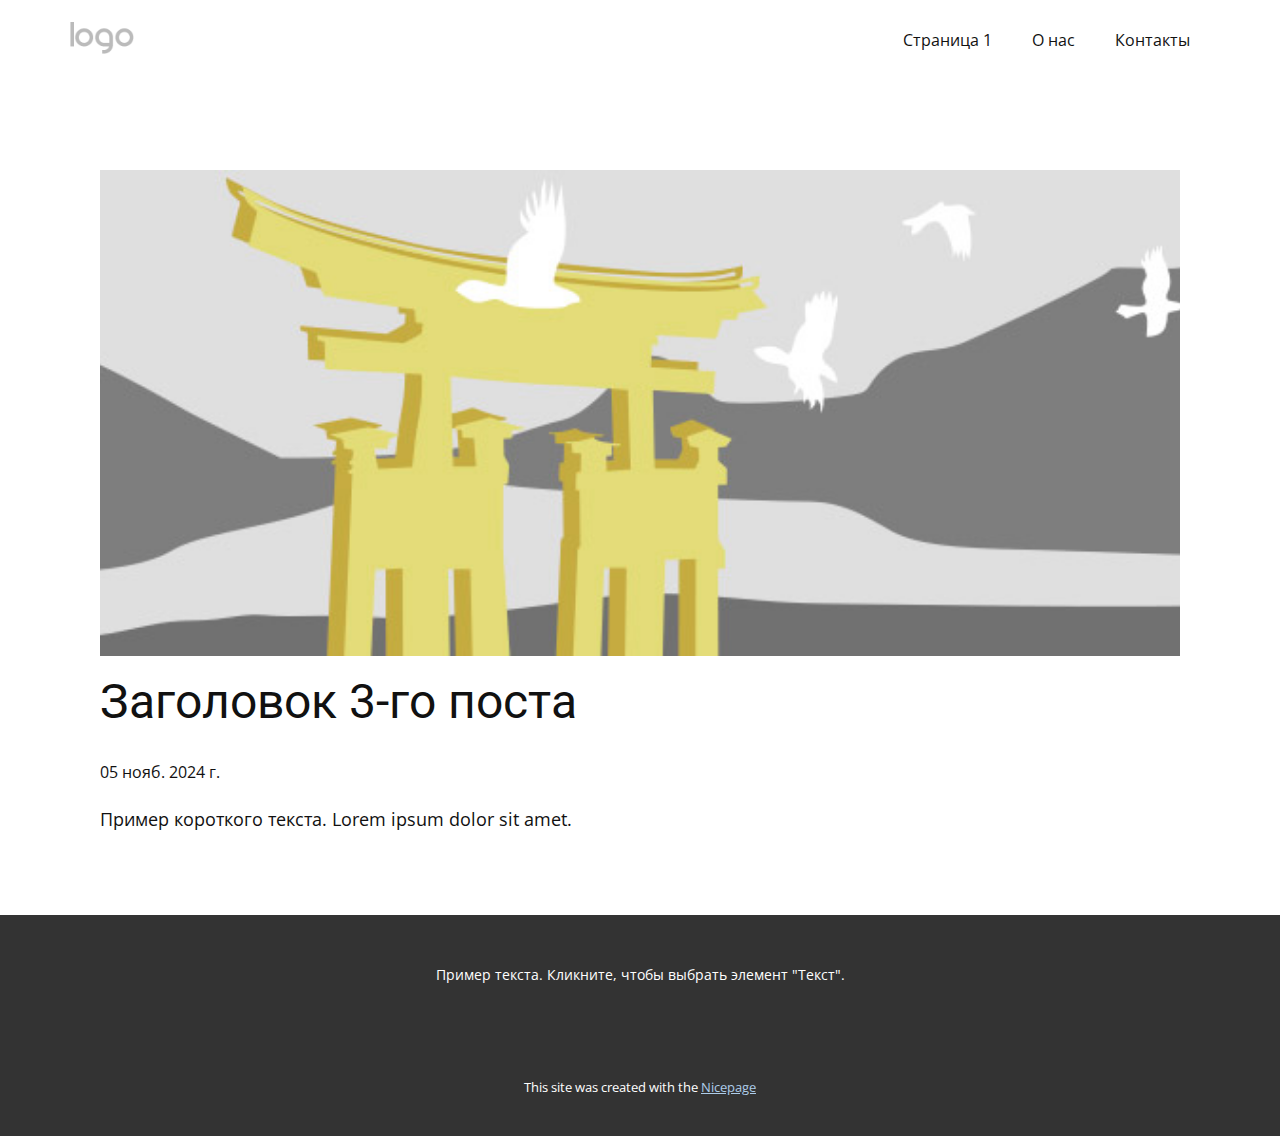
<file: blog/пост-2.html>
<!DOCTYPE html>
<html style="font-size: 16px;" lang="ru"><head>
    <meta name="viewport" content="width=device-width, initial-scale=1.0">
    <meta charset="utf-8">
    <meta name="keywords" content="Заголовок 1-го поста">
    <meta name="description" content="">
    <title>Заголовок 3-го поста</title>
    <link rel="stylesheet" href="../nicepage.css" media="screen">
<link rel="stylesheet" href="../Post-Template.css" media="screen">
    <script class="u-script" type="text/javascript" src="../jquery.js" defer=""></script>
    <script class="u-script" type="text/javascript" src="../nicepage.js" defer=""></script>
    <meta name="generator" content="Nicepage 6.21.1, nicepage.com">
    <link id="u-theme-google-font" rel="stylesheet" href="https://fonts.googleapis.com/css?family=Roboto:100,100i,300,300i,400,400i,500,500i,700,700i,900,900i|Open+Sans:300,300i,400,400i,500,500i,600,600i,700,700i,800,800i">
    
    
    
    <script type="application/ld+json">{
		"@context": "http://schema.org",
		"@type": "Organization",
		"name": "",
		"logo": "images/default-logo.png"
}</script>
    <meta name="theme-color" content="#478ac9">
  <meta data-intl-tel-input-cdn-path="intlTelInput/"></head>
  <body data-path-to-root="./" data-include-products="false" class="u-body u-xl-mode" data-lang="ru"><header class="u-clearfix u-header u-header" id="sec-9d9e"><div class="u-clearfix u-sheet u-valign-middle u-sheet-1">
        <a href="#" class="u-image u-logo u-image-1">
          <img src="../images/default-logo.png" class="u-logo-image u-logo-image-1">
        </a>
        <nav class="u-menu u-menu-dropdown u-offcanvas u-menu-1">
          <div class="menu-collapse" style="font-size: 1rem; letter-spacing: 0px;">
            <a class="u-button-style u-custom-left-right-menu-spacing u-custom-padding-bottom u-custom-top-bottom-menu-spacing u-hamburger-link u-nav-link u-text-active-palette-1-base u-text-hover-palette-2-base" href="#">
              <svg class="u-svg-link" viewBox="0 0 24 24"><use xlink:href="#menu-hamburger"></use></svg>
              <svg class="u-svg-content" version="1.1" id="menu-hamburger" viewBox="0 0 16 16" x="0px" y="0px" xmlns:xlink="http://www.w3.org/1999/xlink" xmlns="http://www.w3.org/2000/svg"><g><rect y="1" width="16" height="2"></rect><rect y="7" width="16" height="2"></rect><rect y="13" width="16" height="2"></rect>
</g></svg>
            </a>
          </div>
          <div class="u-nav-container">
            <ul class="u-nav u-unstyled u-nav-1"><li class="u-nav-item"><a class="u-button-style u-nav-link u-text-active-palette-1-base u-text-hover-palette-2-base" href="../" style="padding: 10px 20px;">Страница 1</a>
</li><li class="u-nav-item"><a class="u-button-style u-nav-link u-text-active-palette-1-base u-text-hover-palette-2-base" href="../О-нас.html" style="padding: 10px 20px;">О нас</a>
</li><li class="u-nav-item"><a class="u-button-style u-nav-link u-text-active-palette-1-base u-text-hover-palette-2-base" href="../Контакты.html" style="padding: 10px 20px;">Контакты</a>
</li></ul>
          </div>
          <div class="u-nav-container-collapse">
            <div class="u-black u-container-style u-inner-container-layout u-opacity u-opacity-95 u-sidenav">
              <div class="u-inner-container-layout u-sidenav-overflow">
                <div class="u-menu-close"></div>
                <ul class="u-align-center u-nav u-popupmenu-items u-unstyled u-nav-2"><li class="u-nav-item"><a class="u-button-style u-nav-link" href="../">Страница 1</a>
</li><li class="u-nav-item"><a class="u-button-style u-nav-link" href="../О-нас.html">О нас</a>
</li><li class="u-nav-item"><a class="u-button-style u-nav-link" href="../Контакты.html">Контакты</a>
</li></ul>
              </div>
            </div>
            <div class="u-black u-menu-overlay u-opacity u-opacity-70"></div>
          </div>
        </nav>
      </div></header>
    <section class="u-align-center u-clearfix u-section-1" id="sec-1bcd">
      <div class="u-clearfix u-sheet u-valign-middle-md u-valign-middle-sm u-valign-middle-xs u-sheet-1"><!--post_details--><!--post_details_options_json--><!--{"source":""}--><!--/post_details_options_json--><!--blog_post-->
        <div class="u-container-style u-expanded-width u-post-details u-post-details-1">
          <div class="u-container-layout u-valign-middle u-container-layout-1"><!--blog_post_image-->
            <img alt="" class="u-blog-control u-expanded-width u-image u-image-default u-image-1" src="../images/8ad73f3c.jpeg"><!--/blog_post_image--><!--blog_post_header-->
            <h2 class="u-blog-control u-text u-text-1">Заголовок 3-го поста</h2><!--/blog_post_header--><!--blog_post_metadata-->
            <div class="u-blog-control u-metadata u-metadata-1"><!--blog_post_metadata_date-->
              <span class="u-meta-date u-meta-icon">05 нояб. 2024 г.</span><!--/blog_post_metadata_date--><!--blog_post_metadata_category-->
              <!--/blog_post_metadata_category--><!--blog_post_metadata_comments-->
              <!--/blog_post_metadata_comments-->
            </div><!--/blog_post_metadata--><!--blog_post_content-->
            <div class="u-align-justify u-blog-control u-post-content u-text u-text-2 fr-view">
  <p>Пример короткого текста. Lorem ipsum dolor sit amet.</p>
  </div><!--/blog_post_content-->
          </div>
        </div><!--/blog_post--><!--/post_details-->
      </div>
    </section>
    
    
    
    <footer class="u-align-center u-clearfix u-container-align-center u-footer u-grey-80 u-footer" id="sec-41ff"><div class="u-clearfix u-sheet u-sheet-1">
        <p class="u-small-text u-text u-text-variant u-text-1">Пример текста. Кликните, чтобы выбрать элемент "Текст".</p>
      </div></footer>
    <section class="u-backlink u-clearfix u-grey-80">
      <p class="u-text">
        <span>This site was created with the </span>
        <a class="u-link" href="https://nicepage.com/" target="_blank" rel="nofollow">
          <span>Nicepage</span>
        </a>
      </p>
    </section>
  
</body></html>
</file>
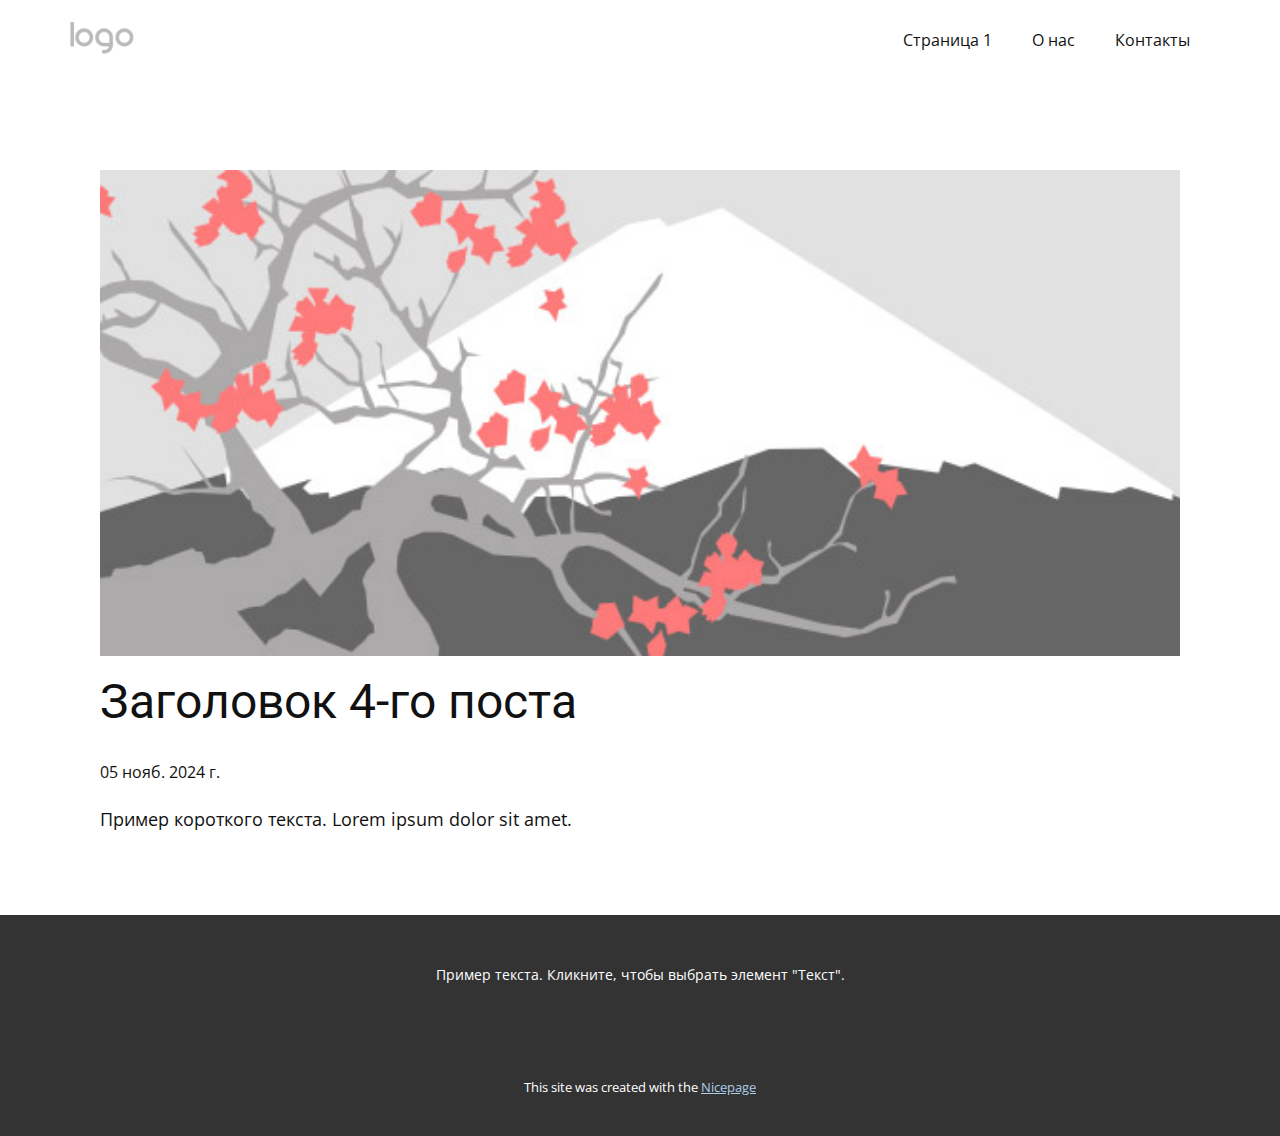
<file: blog/пост-3.html>
<!DOCTYPE html>
<html style="font-size: 16px;" lang="ru"><head>
    <meta name="viewport" content="width=device-width, initial-scale=1.0">
    <meta charset="utf-8">
    <meta name="keywords" content="Заголовок 1-го поста">
    <meta name="description" content="">
    <title>Заголовок 4-го поста</title>
    <link rel="stylesheet" href="../nicepage.css" media="screen">
<link rel="stylesheet" href="../Post-Template.css" media="screen">
    <script class="u-script" type="text/javascript" src="../jquery.js" defer=""></script>
    <script class="u-script" type="text/javascript" src="../nicepage.js" defer=""></script>
    <meta name="generator" content="Nicepage 6.21.1, nicepage.com">
    <link id="u-theme-google-font" rel="stylesheet" href="https://fonts.googleapis.com/css?family=Roboto:100,100i,300,300i,400,400i,500,500i,700,700i,900,900i|Open+Sans:300,300i,400,400i,500,500i,600,600i,700,700i,800,800i">
    
    
    
    <script type="application/ld+json">{
		"@context": "http://schema.org",
		"@type": "Organization",
		"name": "",
		"logo": "images/default-logo.png"
}</script>
    <meta name="theme-color" content="#478ac9">
  <meta data-intl-tel-input-cdn-path="intlTelInput/"></head>
  <body data-path-to-root="./" data-include-products="false" class="u-body u-xl-mode" data-lang="ru"><header class="u-clearfix u-header u-header" id="sec-9d9e"><div class="u-clearfix u-sheet u-valign-middle u-sheet-1">
        <a href="#" class="u-image u-logo u-image-1">
          <img src="../images/default-logo.png" class="u-logo-image u-logo-image-1">
        </a>
        <nav class="u-menu u-menu-dropdown u-offcanvas u-menu-1">
          <div class="menu-collapse" style="font-size: 1rem; letter-spacing: 0px;">
            <a class="u-button-style u-custom-left-right-menu-spacing u-custom-padding-bottom u-custom-top-bottom-menu-spacing u-hamburger-link u-nav-link u-text-active-palette-1-base u-text-hover-palette-2-base" href="#">
              <svg class="u-svg-link" viewBox="0 0 24 24"><use xlink:href="#menu-hamburger"></use></svg>
              <svg class="u-svg-content" version="1.1" id="menu-hamburger" viewBox="0 0 16 16" x="0px" y="0px" xmlns:xlink="http://www.w3.org/1999/xlink" xmlns="http://www.w3.org/2000/svg"><g><rect y="1" width="16" height="2"></rect><rect y="7" width="16" height="2"></rect><rect y="13" width="16" height="2"></rect>
</g></svg>
            </a>
          </div>
          <div class="u-nav-container">
            <ul class="u-nav u-unstyled u-nav-1"><li class="u-nav-item"><a class="u-button-style u-nav-link u-text-active-palette-1-base u-text-hover-palette-2-base" href="../" style="padding: 10px 20px;">Страница 1</a>
</li><li class="u-nav-item"><a class="u-button-style u-nav-link u-text-active-palette-1-base u-text-hover-palette-2-base" href="../О-нас.html" style="padding: 10px 20px;">О нас</a>
</li><li class="u-nav-item"><a class="u-button-style u-nav-link u-text-active-palette-1-base u-text-hover-palette-2-base" href="../Контакты.html" style="padding: 10px 20px;">Контакты</a>
</li></ul>
          </div>
          <div class="u-nav-container-collapse">
            <div class="u-black u-container-style u-inner-container-layout u-opacity u-opacity-95 u-sidenav">
              <div class="u-inner-container-layout u-sidenav-overflow">
                <div class="u-menu-close"></div>
                <ul class="u-align-center u-nav u-popupmenu-items u-unstyled u-nav-2"><li class="u-nav-item"><a class="u-button-style u-nav-link" href="../">Страница 1</a>
</li><li class="u-nav-item"><a class="u-button-style u-nav-link" href="../О-нас.html">О нас</a>
</li><li class="u-nav-item"><a class="u-button-style u-nav-link" href="../Контакты.html">Контакты</a>
</li></ul>
              </div>
            </div>
            <div class="u-black u-menu-overlay u-opacity u-opacity-70"></div>
          </div>
        </nav>
      </div></header>
    <section class="u-align-center u-clearfix u-section-1" id="sec-1bcd">
      <div class="u-clearfix u-sheet u-valign-middle-md u-valign-middle-sm u-valign-middle-xs u-sheet-1"><!--post_details--><!--post_details_options_json--><!--{"source":""}--><!--/post_details_options_json--><!--blog_post-->
        <div class="u-container-style u-expanded-width u-post-details u-post-details-1">
          <div class="u-container-layout u-valign-middle u-container-layout-1"><!--blog_post_image-->
            <img alt="" class="u-blog-control u-expanded-width u-image u-image-default u-image-1" src="../images/0fd3416c.jpeg"><!--/blog_post_image--><!--blog_post_header-->
            <h2 class="u-blog-control u-text u-text-1">Заголовок 4-го поста</h2><!--/blog_post_header--><!--blog_post_metadata-->
            <div class="u-blog-control u-metadata u-metadata-1"><!--blog_post_metadata_date-->
              <span class="u-meta-date u-meta-icon">05 нояб. 2024 г.</span><!--/blog_post_metadata_date--><!--blog_post_metadata_category-->
              <!--/blog_post_metadata_category--><!--blog_post_metadata_comments-->
              <!--/blog_post_metadata_comments-->
            </div><!--/blog_post_metadata--><!--blog_post_content-->
            <div class="u-align-justify u-blog-control u-post-content u-text u-text-2 fr-view">
  <p>Пример короткого текста. Lorem ipsum dolor sit amet.</p>
  </div><!--/blog_post_content-->
          </div>
        </div><!--/blog_post--><!--/post_details-->
      </div>
    </section>
    
    
    
    <footer class="u-align-center u-clearfix u-container-align-center u-footer u-grey-80 u-footer" id="sec-41ff"><div class="u-clearfix u-sheet u-sheet-1">
        <p class="u-small-text u-text u-text-variant u-text-1">Пример текста. Кликните, чтобы выбрать элемент "Текст".</p>
      </div></footer>
    <section class="u-backlink u-clearfix u-grey-80">
      <p class="u-text">
        <span>This site was created with the </span>
        <a class="u-link" href="https://nicepage.com/" target="_blank" rel="nofollow">
          <span>Nicepage</span>
        </a>
      </p>
    </section>
  
</body></html>
</file>
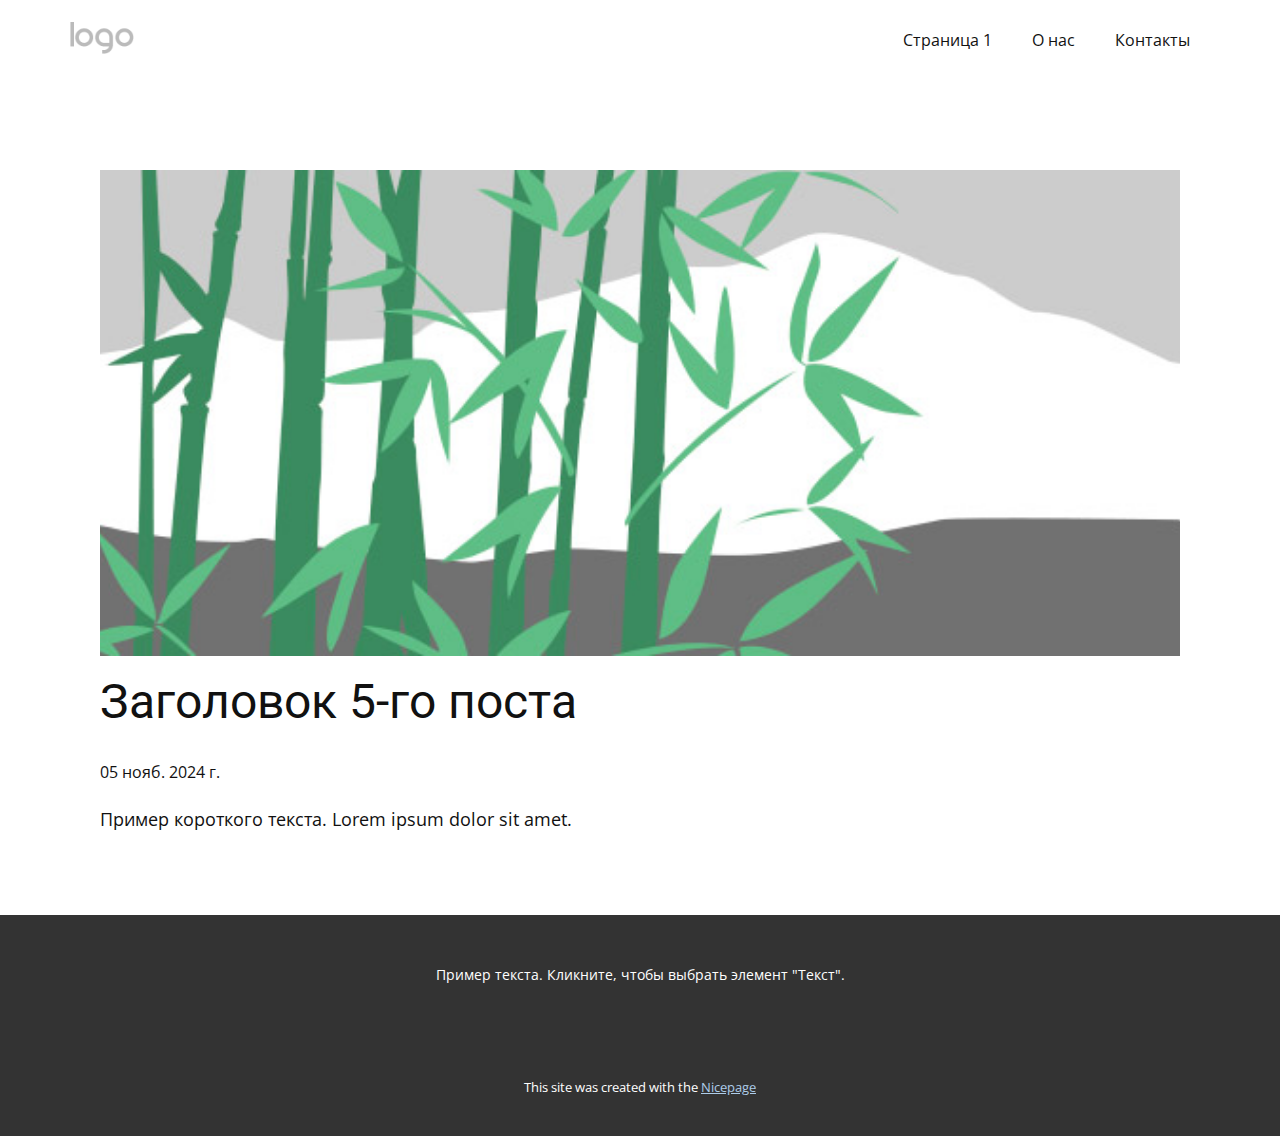
<file: blog/пост-4.html>
<!DOCTYPE html>
<html style="font-size: 16px;" lang="ru"><head>
    <meta name="viewport" content="width=device-width, initial-scale=1.0">
    <meta charset="utf-8">
    <meta name="keywords" content="Заголовок 1-го поста">
    <meta name="description" content="">
    <title>Заголовок 5-го поста</title>
    <link rel="stylesheet" href="../nicepage.css" media="screen">
<link rel="stylesheet" href="../Post-Template.css" media="screen">
    <script class="u-script" type="text/javascript" src="../jquery.js" defer=""></script>
    <script class="u-script" type="text/javascript" src="../nicepage.js" defer=""></script>
    <meta name="generator" content="Nicepage 6.21.1, nicepage.com">
    <link id="u-theme-google-font" rel="stylesheet" href="https://fonts.googleapis.com/css?family=Roboto:100,100i,300,300i,400,400i,500,500i,700,700i,900,900i|Open+Sans:300,300i,400,400i,500,500i,600,600i,700,700i,800,800i">
    
    
    
    <script type="application/ld+json">{
		"@context": "http://schema.org",
		"@type": "Organization",
		"name": "",
		"logo": "images/default-logo.png"
}</script>
    <meta name="theme-color" content="#478ac9">
  <meta data-intl-tel-input-cdn-path="intlTelInput/"></head>
  <body data-path-to-root="./" data-include-products="false" class="u-body u-xl-mode" data-lang="ru"><header class="u-clearfix u-header u-header" id="sec-9d9e"><div class="u-clearfix u-sheet u-valign-middle u-sheet-1">
        <a href="#" class="u-image u-logo u-image-1">
          <img src="../images/default-logo.png" class="u-logo-image u-logo-image-1">
        </a>
        <nav class="u-menu u-menu-dropdown u-offcanvas u-menu-1">
          <div class="menu-collapse" style="font-size: 1rem; letter-spacing: 0px;">
            <a class="u-button-style u-custom-left-right-menu-spacing u-custom-padding-bottom u-custom-top-bottom-menu-spacing u-hamburger-link u-nav-link u-text-active-palette-1-base u-text-hover-palette-2-base" href="#">
              <svg class="u-svg-link" viewBox="0 0 24 24"><use xlink:href="#menu-hamburger"></use></svg>
              <svg class="u-svg-content" version="1.1" id="menu-hamburger" viewBox="0 0 16 16" x="0px" y="0px" xmlns:xlink="http://www.w3.org/1999/xlink" xmlns="http://www.w3.org/2000/svg"><g><rect y="1" width="16" height="2"></rect><rect y="7" width="16" height="2"></rect><rect y="13" width="16" height="2"></rect>
</g></svg>
            </a>
          </div>
          <div class="u-nav-container">
            <ul class="u-nav u-unstyled u-nav-1"><li class="u-nav-item"><a class="u-button-style u-nav-link u-text-active-palette-1-base u-text-hover-palette-2-base" href="../" style="padding: 10px 20px;">Страница 1</a>
</li><li class="u-nav-item"><a class="u-button-style u-nav-link u-text-active-palette-1-base u-text-hover-palette-2-base" href="../О-нас.html" style="padding: 10px 20px;">О нас</a>
</li><li class="u-nav-item"><a class="u-button-style u-nav-link u-text-active-palette-1-base u-text-hover-palette-2-base" href="../Контакты.html" style="padding: 10px 20px;">Контакты</a>
</li></ul>
          </div>
          <div class="u-nav-container-collapse">
            <div class="u-black u-container-style u-inner-container-layout u-opacity u-opacity-95 u-sidenav">
              <div class="u-inner-container-layout u-sidenav-overflow">
                <div class="u-menu-close"></div>
                <ul class="u-align-center u-nav u-popupmenu-items u-unstyled u-nav-2"><li class="u-nav-item"><a class="u-button-style u-nav-link" href="../">Страница 1</a>
</li><li class="u-nav-item"><a class="u-button-style u-nav-link" href="../О-нас.html">О нас</a>
</li><li class="u-nav-item"><a class="u-button-style u-nav-link" href="../Контакты.html">Контакты</a>
</li></ul>
              </div>
            </div>
            <div class="u-black u-menu-overlay u-opacity u-opacity-70"></div>
          </div>
        </nav>
      </div></header>
    <section class="u-align-center u-clearfix u-section-1" id="sec-1bcd">
      <div class="u-clearfix u-sheet u-valign-middle-md u-valign-middle-sm u-valign-middle-xs u-sheet-1"><!--post_details--><!--post_details_options_json--><!--{"source":""}--><!--/post_details_options_json--><!--blog_post-->
        <div class="u-container-style u-expanded-width u-post-details u-post-details-1">
          <div class="u-container-layout u-valign-middle u-container-layout-1"><!--blog_post_image-->
            <img alt="" class="u-blog-control u-expanded-width u-image u-image-default u-image-1" src="../images/68f64b9d.jpeg"><!--/blog_post_image--><!--blog_post_header-->
            <h2 class="u-blog-control u-text u-text-1">Заголовок 5-го поста</h2><!--/blog_post_header--><!--blog_post_metadata-->
            <div class="u-blog-control u-metadata u-metadata-1"><!--blog_post_metadata_date-->
              <span class="u-meta-date u-meta-icon">05 нояб. 2024 г.</span><!--/blog_post_metadata_date--><!--blog_post_metadata_category-->
              <!--/blog_post_metadata_category--><!--blog_post_metadata_comments-->
              <!--/blog_post_metadata_comments-->
            </div><!--/blog_post_metadata--><!--blog_post_content-->
            <div class="u-align-justify u-blog-control u-post-content u-text u-text-2 fr-view">
  <p>Пример короткого текста. Lorem ipsum dolor sit amet.</p>
  </div><!--/blog_post_content-->
          </div>
        </div><!--/blog_post--><!--/post_details-->
      </div>
    </section>
    
    
    
    <footer class="u-align-center u-clearfix u-container-align-center u-footer u-grey-80 u-footer" id="sec-41ff"><div class="u-clearfix u-sheet u-sheet-1">
        <p class="u-small-text u-text u-text-variant u-text-1">Пример текста. Кликните, чтобы выбрать элемент "Текст".</p>
      </div></footer>
    <section class="u-backlink u-clearfix u-grey-80">
      <p class="u-text">
        <span>This site was created with the </span>
        <a class="u-link" href="https://nicepage.com/" target="_blank" rel="nofollow">
          <span>Nicepage</span>
        </a>
      </p>
    </section>
  
</body></html>
</file>
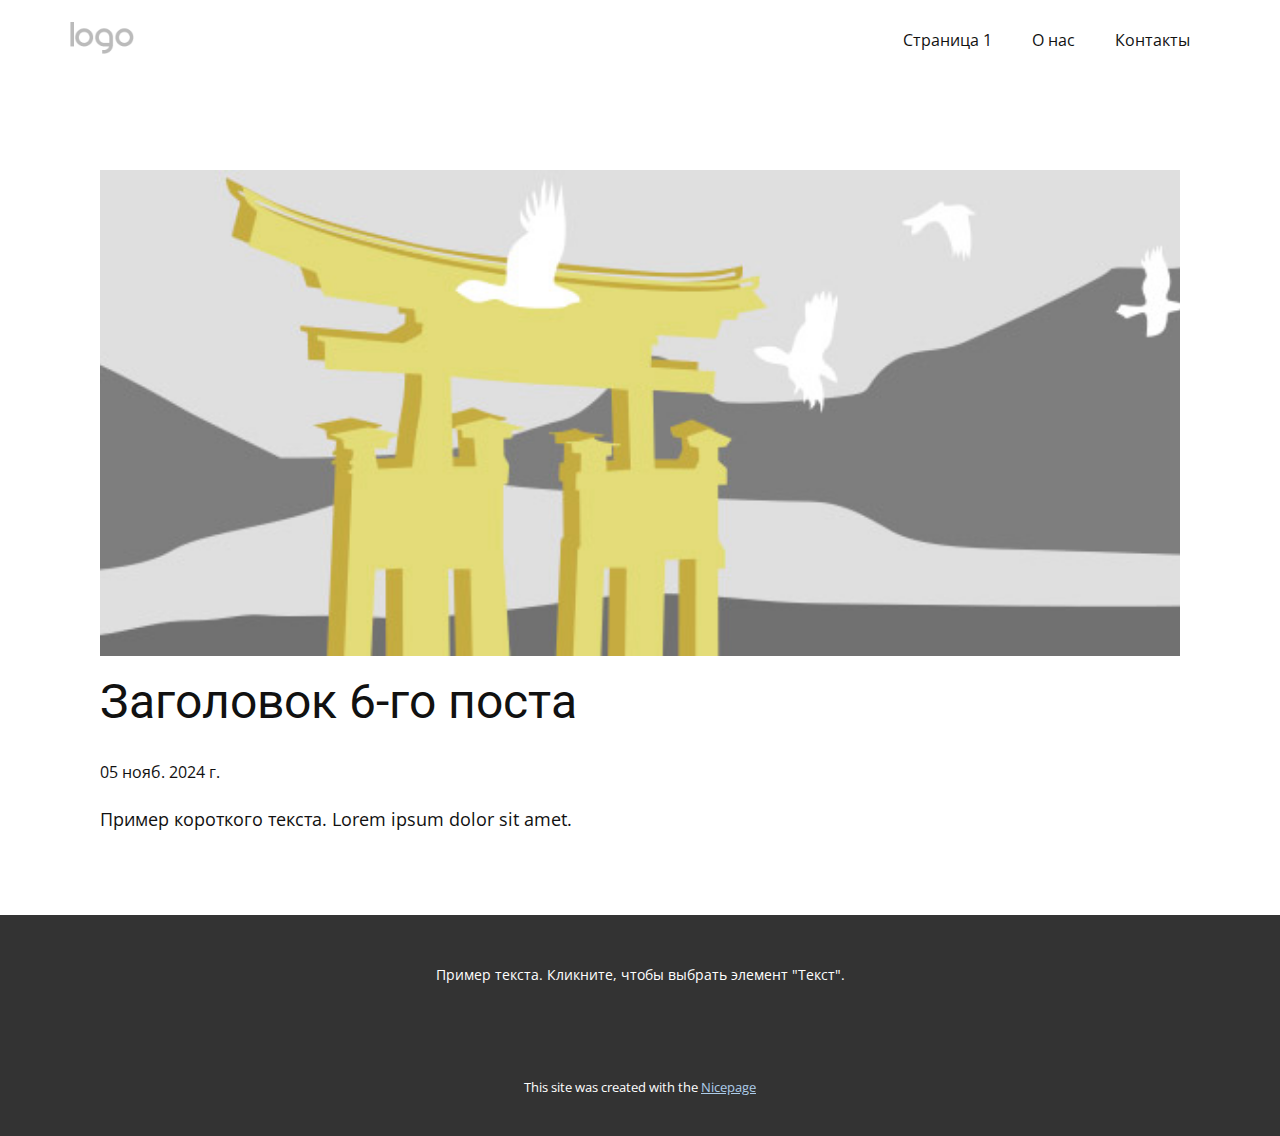
<file: blog/пост-5.html>
<!DOCTYPE html>
<html style="font-size: 16px;" lang="ru"><head>
    <meta name="viewport" content="width=device-width, initial-scale=1.0">
    <meta charset="utf-8">
    <meta name="keywords" content="Заголовок 1-го поста">
    <meta name="description" content="">
    <title>Заголовок 6-го поста</title>
    <link rel="stylesheet" href="../nicepage.css" media="screen">
<link rel="stylesheet" href="../Post-Template.css" media="screen">
    <script class="u-script" type="text/javascript" src="../jquery.js" defer=""></script>
    <script class="u-script" type="text/javascript" src="../nicepage.js" defer=""></script>
    <meta name="generator" content="Nicepage 6.21.1, nicepage.com">
    <link id="u-theme-google-font" rel="stylesheet" href="https://fonts.googleapis.com/css?family=Roboto:100,100i,300,300i,400,400i,500,500i,700,700i,900,900i|Open+Sans:300,300i,400,400i,500,500i,600,600i,700,700i,800,800i">
    
    
    
    <script type="application/ld+json">{
		"@context": "http://schema.org",
		"@type": "Organization",
		"name": "",
		"logo": "images/default-logo.png"
}</script>
    <meta name="theme-color" content="#478ac9">
  <meta data-intl-tel-input-cdn-path="intlTelInput/"></head>
  <body data-path-to-root="./" data-include-products="false" class="u-body u-xl-mode" data-lang="ru"><header class="u-clearfix u-header u-header" id="sec-9d9e"><div class="u-clearfix u-sheet u-valign-middle u-sheet-1">
        <a href="#" class="u-image u-logo u-image-1">
          <img src="../images/default-logo.png" class="u-logo-image u-logo-image-1">
        </a>
        <nav class="u-menu u-menu-dropdown u-offcanvas u-menu-1">
          <div class="menu-collapse" style="font-size: 1rem; letter-spacing: 0px;">
            <a class="u-button-style u-custom-left-right-menu-spacing u-custom-padding-bottom u-custom-top-bottom-menu-spacing u-hamburger-link u-nav-link u-text-active-palette-1-base u-text-hover-palette-2-base" href="#">
              <svg class="u-svg-link" viewBox="0 0 24 24"><use xlink:href="#menu-hamburger"></use></svg>
              <svg class="u-svg-content" version="1.1" id="menu-hamburger" viewBox="0 0 16 16" x="0px" y="0px" xmlns:xlink="http://www.w3.org/1999/xlink" xmlns="http://www.w3.org/2000/svg"><g><rect y="1" width="16" height="2"></rect><rect y="7" width="16" height="2"></rect><rect y="13" width="16" height="2"></rect>
</g></svg>
            </a>
          </div>
          <div class="u-nav-container">
            <ul class="u-nav u-unstyled u-nav-1"><li class="u-nav-item"><a class="u-button-style u-nav-link u-text-active-palette-1-base u-text-hover-palette-2-base" href="../" style="padding: 10px 20px;">Страница 1</a>
</li><li class="u-nav-item"><a class="u-button-style u-nav-link u-text-active-palette-1-base u-text-hover-palette-2-base" href="../О-нас.html" style="padding: 10px 20px;">О нас</a>
</li><li class="u-nav-item"><a class="u-button-style u-nav-link u-text-active-palette-1-base u-text-hover-palette-2-base" href="../Контакты.html" style="padding: 10px 20px;">Контакты</a>
</li></ul>
          </div>
          <div class="u-nav-container-collapse">
            <div class="u-black u-container-style u-inner-container-layout u-opacity u-opacity-95 u-sidenav">
              <div class="u-inner-container-layout u-sidenav-overflow">
                <div class="u-menu-close"></div>
                <ul class="u-align-center u-nav u-popupmenu-items u-unstyled u-nav-2"><li class="u-nav-item"><a class="u-button-style u-nav-link" href="../">Страница 1</a>
</li><li class="u-nav-item"><a class="u-button-style u-nav-link" href="../О-нас.html">О нас</a>
</li><li class="u-nav-item"><a class="u-button-style u-nav-link" href="../Контакты.html">Контакты</a>
</li></ul>
              </div>
            </div>
            <div class="u-black u-menu-overlay u-opacity u-opacity-70"></div>
          </div>
        </nav>
      </div></header>
    <section class="u-align-center u-clearfix u-section-1" id="sec-1bcd">
      <div class="u-clearfix u-sheet u-valign-middle-md u-valign-middle-sm u-valign-middle-xs u-sheet-1"><!--post_details--><!--post_details_options_json--><!--{"source":""}--><!--/post_details_options_json--><!--blog_post-->
        <div class="u-container-style u-expanded-width u-post-details u-post-details-1">
          <div class="u-container-layout u-valign-middle u-container-layout-1"><!--blog_post_image-->
            <img alt="" class="u-blog-control u-expanded-width u-image u-image-default u-image-1" src="../images/8ad73f3c.jpeg"><!--/blog_post_image--><!--blog_post_header-->
            <h2 class="u-blog-control u-text u-text-1">Заголовок 6-го поста</h2><!--/blog_post_header--><!--blog_post_metadata-->
            <div class="u-blog-control u-metadata u-metadata-1"><!--blog_post_metadata_date-->
              <span class="u-meta-date u-meta-icon">05 нояб. 2024 г.</span><!--/blog_post_metadata_date--><!--blog_post_metadata_category-->
              <!--/blog_post_metadata_category--><!--blog_post_metadata_comments-->
              <!--/blog_post_metadata_comments-->
            </div><!--/blog_post_metadata--><!--blog_post_content-->
            <div class="u-align-justify u-blog-control u-post-content u-text u-text-2 fr-view">
  <p>Пример короткого текста. Lorem ipsum dolor sit amet.</p>
  </div><!--/blog_post_content-->
          </div>
        </div><!--/blog_post--><!--/post_details-->
      </div>
    </section>
    
    
    
    <footer class="u-align-center u-clearfix u-container-align-center u-footer u-grey-80 u-footer" id="sec-41ff"><div class="u-clearfix u-sheet u-sheet-1">
        <p class="u-small-text u-text u-text-variant u-text-1">Пример текста. Кликните, чтобы выбрать элемент "Текст".</p>
      </div></footer>
    <section class="u-backlink u-clearfix u-grey-80">
      <p class="u-text">
        <span>This site was created with the </span>
        <a class="u-link" href="https://nicepage.com/" target="_blank" rel="nofollow">
          <span>Nicepage</span>
        </a>
      </p>
    </section>
  
</body></html>
</file>
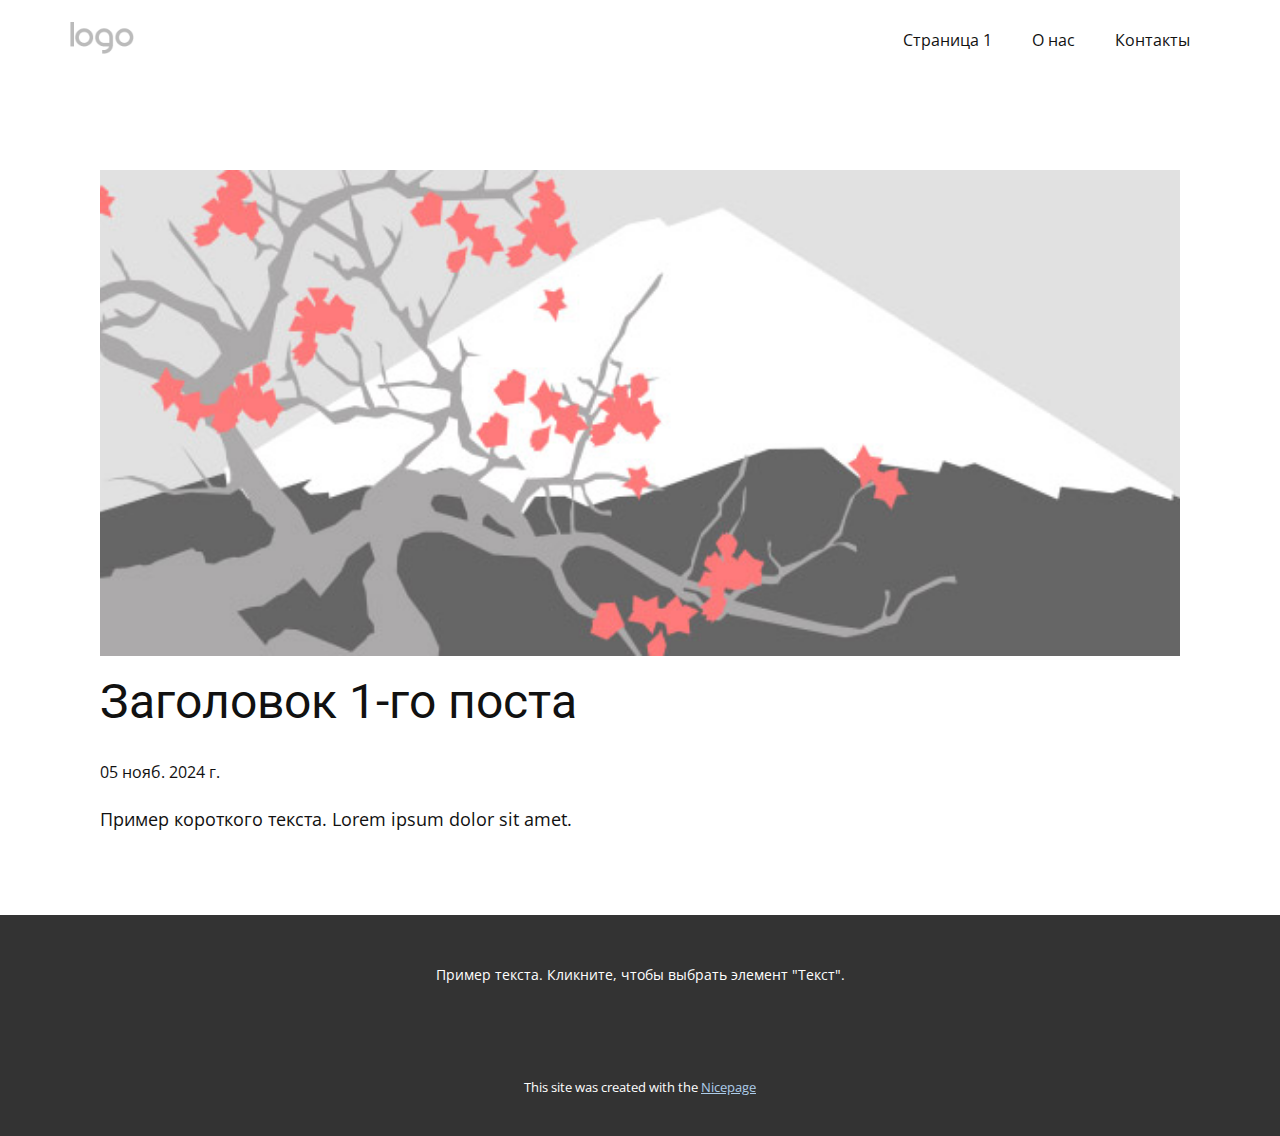
<file: blog/пост.html>
<!DOCTYPE html>
<html style="font-size: 16px;" lang="ru"><head>
    <meta name="viewport" content="width=device-width, initial-scale=1.0">
    <meta charset="utf-8">
    <meta name="keywords" content="Заголовок 1-го поста">
    <meta name="description" content="">
    <title>Заголовок 1-го поста</title>
    <link rel="stylesheet" href="../nicepage.css" media="screen">
<link rel="stylesheet" href="../Post-Template.css" media="screen">
    <script class="u-script" type="text/javascript" src="../jquery.js" defer=""></script>
    <script class="u-script" type="text/javascript" src="../nicepage.js" defer=""></script>
    <meta name="generator" content="Nicepage 6.21.1, nicepage.com">
    <link id="u-theme-google-font" rel="stylesheet" href="https://fonts.googleapis.com/css?family=Roboto:100,100i,300,300i,400,400i,500,500i,700,700i,900,900i|Open+Sans:300,300i,400,400i,500,500i,600,600i,700,700i,800,800i">
    
    
    
    <script type="application/ld+json">{
		"@context": "http://schema.org",
		"@type": "Organization",
		"name": "",
		"logo": "images/default-logo.png"
}</script>
    <meta name="theme-color" content="#478ac9">
  <meta data-intl-tel-input-cdn-path="intlTelInput/"></head>
  <body data-path-to-root="./" data-include-products="false" class="u-body u-xl-mode" data-lang="ru"><header class="u-clearfix u-header u-header" id="sec-9d9e"><div class="u-clearfix u-sheet u-valign-middle u-sheet-1">
        <a href="#" class="u-image u-logo u-image-1">
          <img src="../images/default-logo.png" class="u-logo-image u-logo-image-1">
        </a>
        <nav class="u-menu u-menu-dropdown u-offcanvas u-menu-1">
          <div class="menu-collapse" style="font-size: 1rem; letter-spacing: 0px;">
            <a class="u-button-style u-custom-left-right-menu-spacing u-custom-padding-bottom u-custom-top-bottom-menu-spacing u-hamburger-link u-nav-link u-text-active-palette-1-base u-text-hover-palette-2-base" href="#">
              <svg class="u-svg-link" viewBox="0 0 24 24"><use xlink:href="#menu-hamburger"></use></svg>
              <svg class="u-svg-content" version="1.1" id="menu-hamburger" viewBox="0 0 16 16" x="0px" y="0px" xmlns:xlink="http://www.w3.org/1999/xlink" xmlns="http://www.w3.org/2000/svg"><g><rect y="1" width="16" height="2"></rect><rect y="7" width="16" height="2"></rect><rect y="13" width="16" height="2"></rect>
</g></svg>
            </a>
          </div>
          <div class="u-nav-container">
            <ul class="u-nav u-unstyled u-nav-1"><li class="u-nav-item"><a class="u-button-style u-nav-link u-text-active-palette-1-base u-text-hover-palette-2-base" href="../" style="padding: 10px 20px;">Страница 1</a>
</li><li class="u-nav-item"><a class="u-button-style u-nav-link u-text-active-palette-1-base u-text-hover-palette-2-base" href="../О-нас.html" style="padding: 10px 20px;">О нас</a>
</li><li class="u-nav-item"><a class="u-button-style u-nav-link u-text-active-palette-1-base u-text-hover-palette-2-base" href="../Контакты.html" style="padding: 10px 20px;">Контакты</a>
</li></ul>
          </div>
          <div class="u-nav-container-collapse">
            <div class="u-black u-container-style u-inner-container-layout u-opacity u-opacity-95 u-sidenav">
              <div class="u-inner-container-layout u-sidenav-overflow">
                <div class="u-menu-close"></div>
                <ul class="u-align-center u-nav u-popupmenu-items u-unstyled u-nav-2"><li class="u-nav-item"><a class="u-button-style u-nav-link" href="../">Страница 1</a>
</li><li class="u-nav-item"><a class="u-button-style u-nav-link" href="../О-нас.html">О нас</a>
</li><li class="u-nav-item"><a class="u-button-style u-nav-link" href="../Контакты.html">Контакты</a>
</li></ul>
              </div>
            </div>
            <div class="u-black u-menu-overlay u-opacity u-opacity-70"></div>
          </div>
        </nav>
      </div></header>
    <section class="u-align-center u-clearfix u-section-1" id="sec-1bcd">
      <div class="u-clearfix u-sheet u-valign-middle-md u-valign-middle-sm u-valign-middle-xs u-sheet-1"><!--post_details--><!--post_details_options_json--><!--{"source":""}--><!--/post_details_options_json--><!--blog_post-->
        <div class="u-container-style u-expanded-width u-post-details u-post-details-1">
          <div class="u-container-layout u-valign-middle u-container-layout-1"><!--blog_post_image-->
            <img alt="" class="u-blog-control u-expanded-width u-image u-image-default u-image-1" src="../images/0fd3416c.jpeg"><!--/blog_post_image--><!--blog_post_header-->
            <h2 class="u-blog-control u-text u-text-1">Заголовок 1-го поста</h2><!--/blog_post_header--><!--blog_post_metadata-->
            <div class="u-blog-control u-metadata u-metadata-1"><!--blog_post_metadata_date-->
              <span class="u-meta-date u-meta-icon">05 нояб. 2024 г.</span><!--/blog_post_metadata_date--><!--blog_post_metadata_category-->
              <!--/blog_post_metadata_category--><!--blog_post_metadata_comments-->
              <!--/blog_post_metadata_comments-->
            </div><!--/blog_post_metadata--><!--blog_post_content-->
            <div class="u-align-justify u-blog-control u-post-content u-text u-text-2 fr-view">
  <p>Пример короткого текста. Lorem ipsum dolor sit amet.</p>
  </div><!--/blog_post_content-->
          </div>
        </div><!--/blog_post--><!--/post_details-->
      </div>
    </section>
    
    
    
    <footer class="u-align-center u-clearfix u-container-align-center u-footer u-grey-80 u-footer" id="sec-41ff"><div class="u-clearfix u-sheet u-sheet-1">
        <p class="u-small-text u-text u-text-variant u-text-1">Пример текста. Кликните, чтобы выбрать элемент "Текст".</p>
      </div></footer>
    <section class="u-backlink u-clearfix u-grey-80">
      <p class="u-text">
        <span>This site was created with the </span>
        <a class="u-link" href="https://nicepage.com/" target="_blank" rel="nofollow">
          <span>Nicepage</span>
        </a>
      </p>
    </section>
  
</body></html>
</file>
